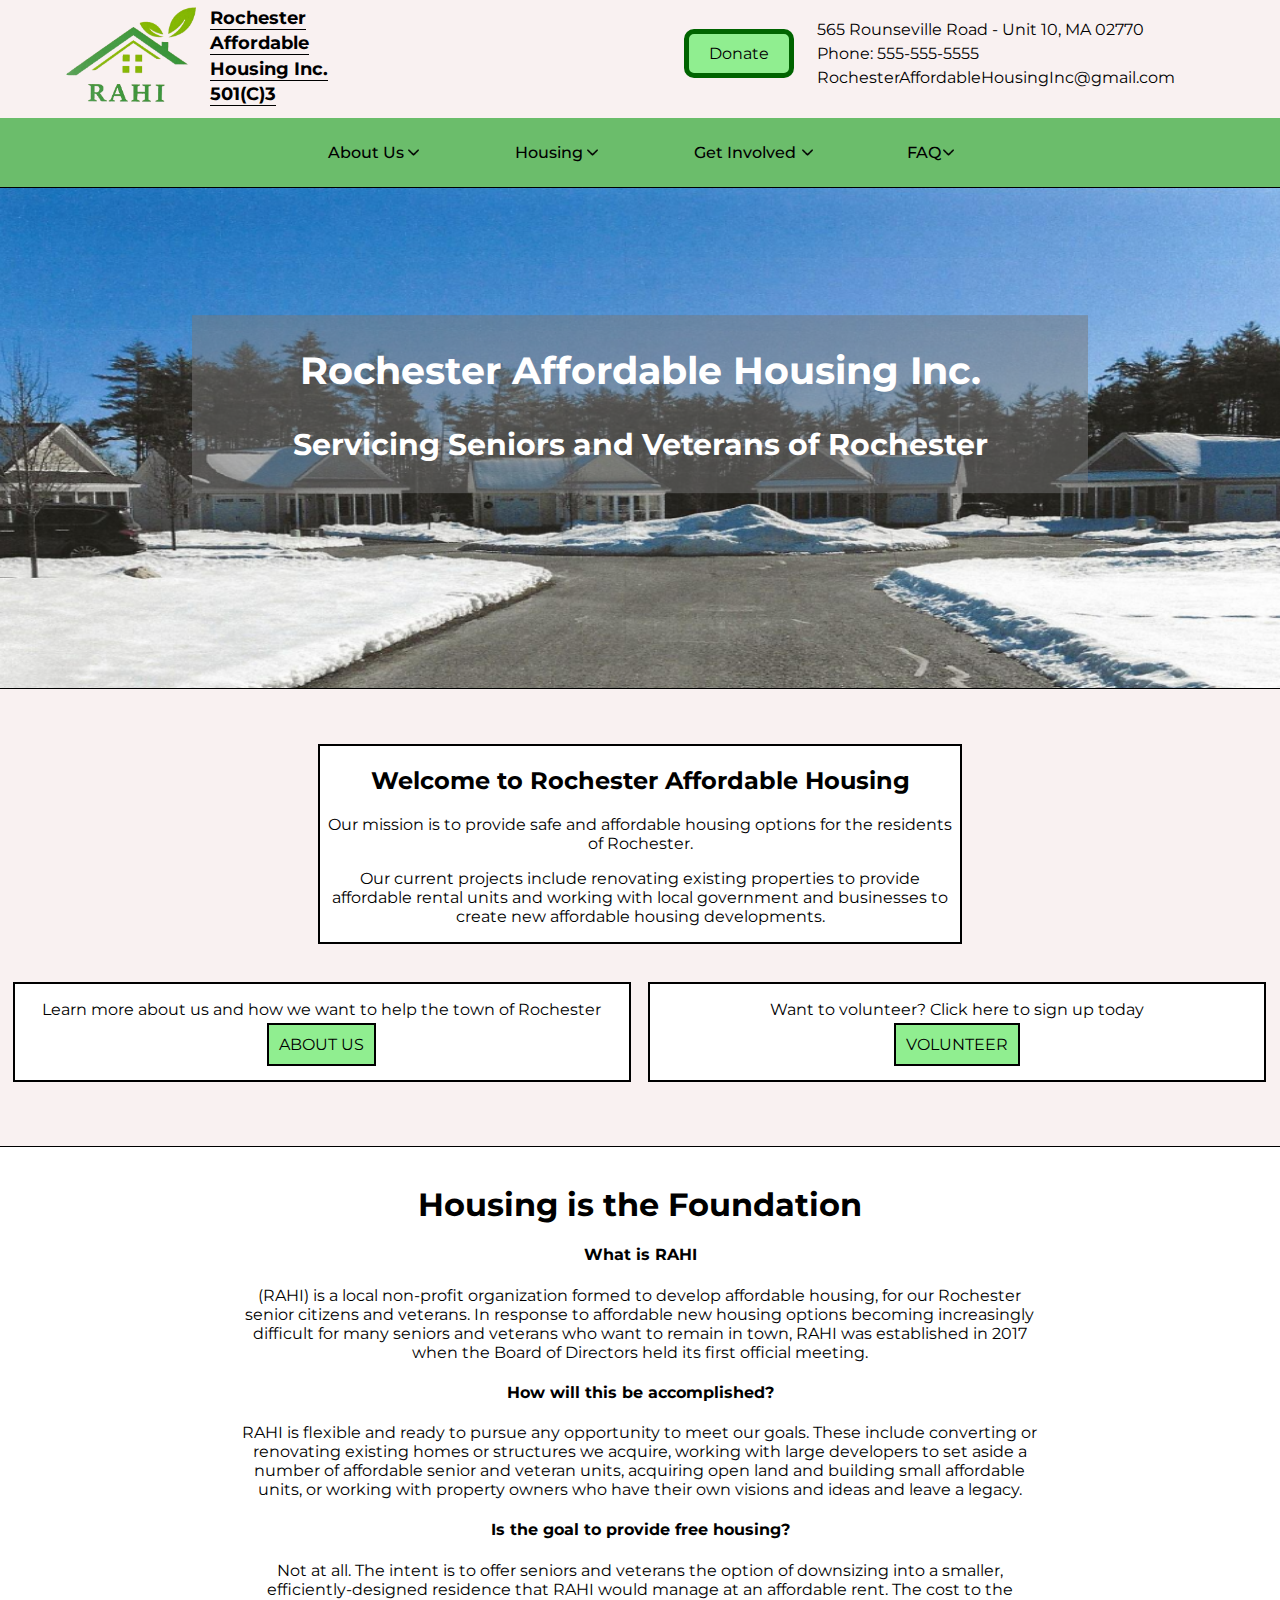
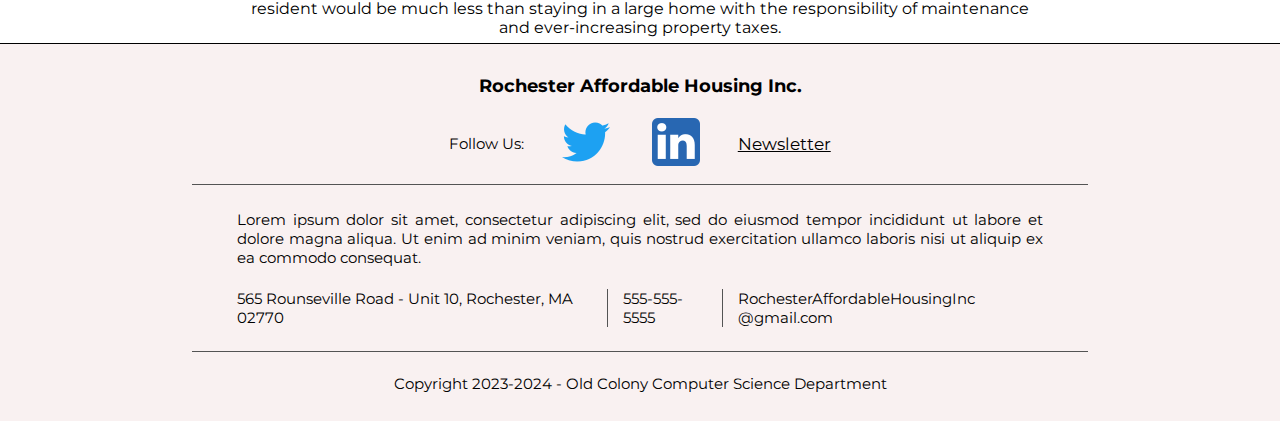
<file: index.html>
<!DOCTYPE html>
<html>

<head>
  <meta charset="utf-8">
  <meta name="viewport" content="width=device-width">
  <title>Rochester Affordable Housing Authority</title>
  <link href="style.css" rel="stylesheet" type="text/css" />
  <link rel="icon" href="images\housingIcon.ico">
  <link href="https://fonts.googleapis.com/css2?family=Hedvig+Letters+Sans&family=Montserrat&display=swap"
    rel="stylesheet">
  <link href="https://fonts.googleapis.com/css2?family=Montserrat:wght@500&family=Space+Mono&display=swap"
    rel="stylesheet">

  <!-- Lorem ipsum dolor sit amet, consectetur adipiscing elit, sed do eiusmod tempor incididunt ut labore et dolore magna aliqua. Ut enim ad minim veniam, quis nostrud exercitation ullamco laboris nisi ut aliquip ex ea commodo consequat. Duis aute irure dolor in reprehenderit in voluptate velit esse cillum dolore eu fugiat nulla pariatur. Excepteur sint occaecat cupidatat non proident, sunt in culpa qui officia deserunt mollit anim id est laborum. -->
</head>

<body>

  <header>
    <div class="headerInfo">


      <div id="logoAndTitle">
        <a href="index.html">
          <img src="images/housingLogoFixed.png" alt="Rochester Housing Authority Logo" id="headerLogo">
        </a>

        <div id="titleDiv">
          <p><strong>Rochester</strong></p>
          <p><strong>Affordable</strong></p>
          <p><strong>Housing Inc.</strong></p>
          <p><strong>501(C)3</strong></p>
        </div>
      </div>

      <div class="donateBox">
        <a href="donate.html" class="donateButton">Donate</a>

        <div class="contactInfo">
          <p>565 Rounseville Road - Unit 10, MA 02770</p>
          <p>Phone: 555-555-5555</p>
          <p>RochesterAffordableHousingInc@gmail.com</p>
        </div>
      </div>
    </div>

    <nav>
      <div class="dropdown">
        <button onclick="myFunction()" class="dropbtn">About Us<img src="images/dropDownArrow.png" alt="Drop Down Arrow"
            class="dropDownArrow"></button>
        <div id="myDropdown" class="dropdown-content">
          <a href="aboutUs.html">Board of Directors</a>
          <a href="aboutUs.html#formed">Our Mission</a>
          <a href="aboutUs.html#reachUs">Contact Us</a>
  </div>
      </div>

      <div class="dropdown">
        <button onclick="myFunction1()" class="dropbtn">Housing<img src="images/dropDownArrow.png" alt="Drop Down Arrow"
            class="dropDownArrow"></button>
        <div id="myDropdown1" class="dropdown-content">
          <a href="floorplans.html">Floorplans</a>
          <a href="#"></a>
          <a href="#"></a>
        </div>
      </div>

      <div class="dropdown">
        <button onclick="myFunction2()" class="dropbtn">Get Involved<img src="images/dropDownArrow.png"
            alt="Drop Down Arrow" class="dropDownArrow"></button>
        <div id="myDropdown2" class="dropdown-content">
          <a href="#">Volunteer</a>
          <a href="#">Donate</a>
          <a href="#">Dontate Property</a>
        </div>
      </div>

      <div class="dropdown">
        <button onclick="myFunction3()" class="dropbtn">FAQ<img src="images/dropDownArrow.png"
            alt="Drop Down Arrow" class="dropDownArrow"></button>
        <div id="myDropdown3" class="dropdown-content">
          <a href="#">Link 1</a>
          <a href="#">Link 2</a>
          <a href="#">Link 3</a>
        </div>
      </div>
    </nav>

  </header>


  <main>
    <div id = "lpl">
      <img src="images/woods2.png" alt="Background Picture" id="backgroundImage">

      <div class="centeredOnImage">
        <h2>Rochester Affordable Housing Inc.</h2>
        <h3 id="onImageSubtitle">Servicing Seniors and Veterans of Rochester</h3>
      </div>
    </div>

    <div class="grayBackground">

      <div class="mainContent">
        <h2>Welcome to Rochester Affordable Housing</h2>
        <p class="halfWidth">
          Our mission is to provide safe and affordable housing options for the residents of
          Rochester.
        </p>
        <p>
          Our current projects include renovating existing properties to provide affordable rental
          units and working with local government and businesses to create new affordable housing
          developments.
        </p>
      </div>

      <div class="box1">

        <p class="buttonTitle">Learn more about us and how we want to help the town of Rochester</p>

        <a href="#" class="mainButton">
          <i class="fa-solid fa-address-card"></i>
          ABOUT US
        </a>

      </div>

      <div class="box1">

        <p class="buttonTitle">Want to volunteer? Click here to sign up today</p>

        <a href="#" class="mainButton">
          <i class="fa-solid fa-handshake-angle"></i>
          VOLUNTEER
        </a>

      </div>

    </div>

    <h1 class="title">Housing is the Foundation</h1>


    <div class="pContainer">
      <h4 class="paragraphHeader">What is RAHI</h4>
      <p class="paragraph">
        (RAHI) is a local non-profit organization formed to develop affordable housing, for our Rochester senior
        citizens and veterans. In response to affordable new housing options becoming increasingly difficult for many
        seniors and veterans who want to remain in town, RAHI was established in 2017 when the Board of Directors held
        its first official meeting.
      </p>
      <h4 class="paragraphHeader">How will this be accomplished?</h4>
      <p class="paragraph">RAHI is flexible and ready to pursue any
        opportunity to meet our goals. These include converting or renovating existing homes or structures we acquire,
        working with large developers to set aside a number of affordable senior and veteran units, acquiring open land
        and building small affordable units, or working with property owners who have their own visions and ideas and
        leave a legacy.</p>
      <h4 class="paragraphHeader">Is the goal to provide free housing?</h4>
      <p class="paragraph">
        Not at all. The intent is to offer seniors and veterans the option of downsizing into a smaller,
        efficiently-designed residence that RAHI would manage at an affordable rent. The cost to the resident would be
        much less than staying in a large home with the responsibility of maintenance and ever-increasing property
        taxes.


      </p>
    </div>
  </main>


  <footer>
    <div id="footerContent">
      <h3 class="centered">Rochester Affordable Housing Inc.</h3>
      <div id="followUsDiv">

        <p>Follow Us:</p>
        <a href="https://www.twitter.com" class="socialLogoLink"><img src="images/twitterLogo.png"
            alt="Twitter Icon"></a>
        <!-- <a href = "https://www.youtube.com" class = "socialLogoLink"><img src = "images/youtubeLogo.png" alt = "YouTube Icon"></a> -->
        <!-- <a href = "https://www.instagram.com" class = "socialLogoLink"><img src = "images/instagramLogo.png" alt = "Instagram Icon"></a> -->

        <a href="https://www.linkedin.com" class="socialLogoLink"><img src="images/linkedInLogo.png"
            alt="LinkedIn Icon"></a>
        <a href="#" class="textLink">
          <p id="newsletterText">Newsletter</p>
        </a>

      </div>
      <div id="missionStatement">
        <p>Lorem ipsum dolor sit amet, consectetur adipiscing elit, sed do eiusmod tempor incididunt ut labore et dolore
          magna aliqua. Ut enim ad minim veniam, quis nostrud exercitation ullamco laboris nisi ut aliquip ex ea commodo
          consequat.</p>
      </div>

      <div id="footerContactInfo">
        <p class="footerContactInfoContent">565 Rounseville Road - Unit 10, Rochester, MA 02770</p>
        <p class="footerContactInfoContent">555-555-5555</p>
        <p id="footerContactInfoEmail">Rochester&#8203AffordableHousing&#8203Inc&#8203@gmail.com</p>
      </div>

      <div>
        <p class="centered">Copyright 2023-2024 - Old Colony Computer Science Department</p>
      </div>

    </div>
  </footer>

  <script src="script.js"></script>
</body>

</html>
</file>
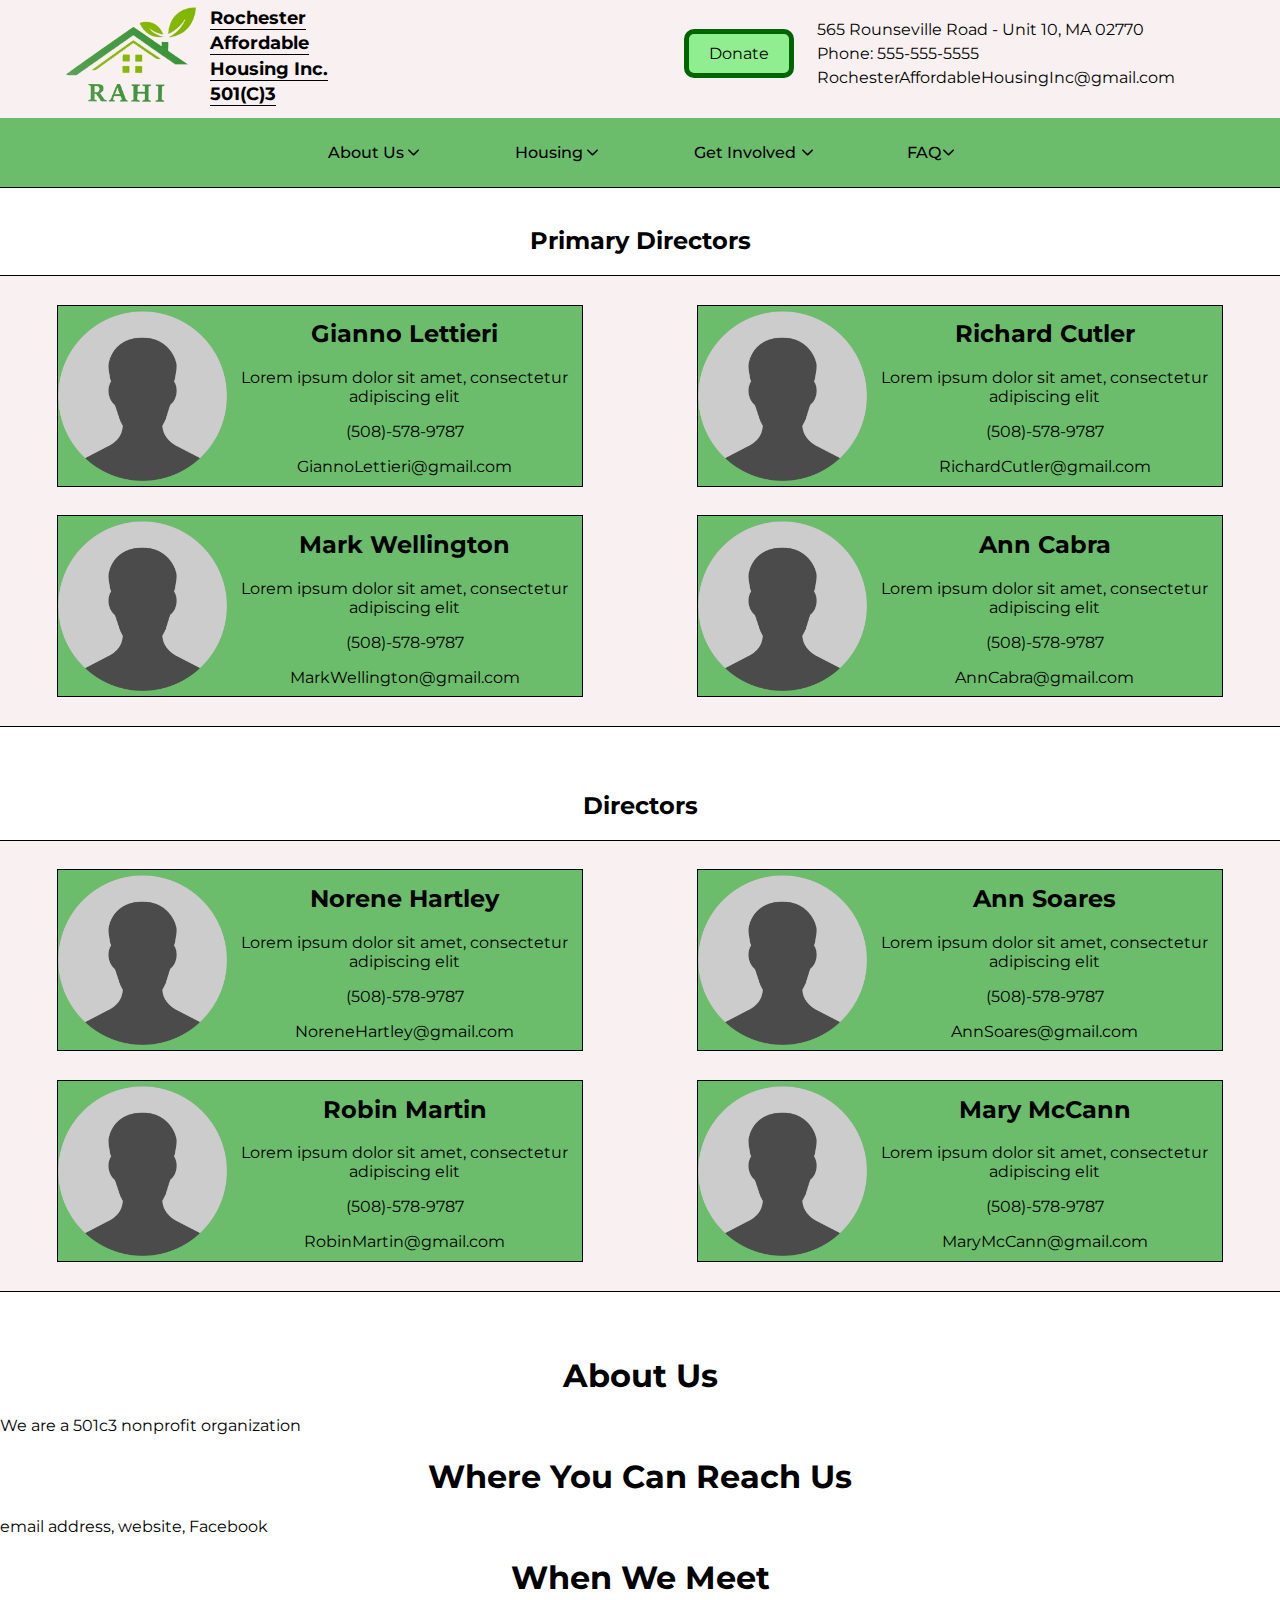
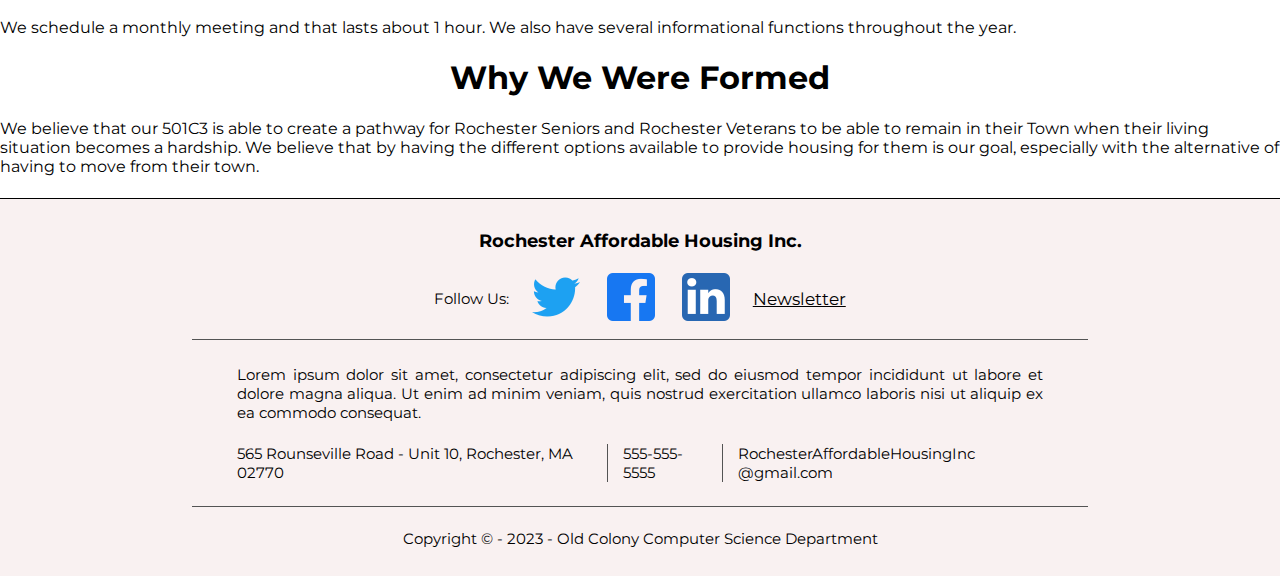
<file: aboutUs.html>
<!DOCTYPE html>
<html>

<head>
  <meta charset="utf-8">
  <meta name="viewport" content="width=device-width">
  <title>Rochester Affordable Housing Authority</title>
  <link href="style.css" rel="stylesheet" type="text/css" />
  <link rel="icon" href="images\housingIcon.ico">
  <link href="https://fonts.googleapis.com/css2?family=Hedvig+Letters+Sans&family=Montserrat&display=swap"
    rel="stylesheet">
  <link href="https://fonts.googleapis.com/css2?family=Montserrat:wght@500&family=Space+Mono&display=swap"
    rel="stylesheet">

  <!-- Lorem ipsum dolor sit amet, consectetur adipiscing elit, sed do eiusmod tempor incididunt ut labore et dolore magna aliqua. Ut enim ad minim veniam, quis nostrud exercitation ullamco laboris nisi ut aliquip ex ea commodo consequat. Duis aute irure dolor in reprehenderit in voluptate velit esse cillum dolore eu fugiat nulla pariatur. Excepteur sint occaecat cupidatat non proident, sunt in culpa qui officia deserunt mollit anim id est laborum. -->
</head>

<body>

  <header>
    <div class="headerInfo">


      <div id="logoAndTitle">
        <a href="index.html">
          <img src="images/housingLogoFixed.png" alt="Rochester Housing Authority Logo" id="headerLogo">
        </a>

        <div id="titleDiv">
          <p><strong>Rochester</strong></p>
          <p><strong>Affordable</strong></p>
          <p><strong>Housing Inc.</strong></p>
          <p><strong>501(C)3</strong></p>
        </div>
      </div>

      <div class="donateBox">
        <a href="donate.html" class="donateButton">Donate</a>

        <div class="contactInfo">
          <p>565 Rounseville Road - Unit 10, MA 02770</p>
          <p>Phone: 555-555-5555</p>
          <p>RochesterAffordableHousingInc@gmail.com</p>
        </div>
      </div>
    </div>

    <nav>
      <div class="dropdown">
        <button onclick="myFunction()" class="dropbtn">About Us<img src="images/dropDownArrow.png" alt="Drop Down Arrow"
            class="dropDownArrow"></button>
        <div id="myDropdown" class="dropdown-content">
          <a href="aboutUs.html">Board of Directors</a>
          <a href="aboutUs.html#formed">Our Mission</a>
          <a href="aboutUs.html#reachUs">Contact Us</a>
  </div>
      </div>

      <div class="dropdown">
        <button onclick="myFunction1()" class="dropbtn">Housing<img src="images/dropDownArrow.png" alt="Drop Down Arrow"
            class="dropDownArrow"></button>
        <div id="myDropdown1" class="dropdown-content">
          <a href="floorplans.html">Floorplans</a>
          <a href="#"></a>
          <a href="#"></a>
        </div>
      </div>

      <div class="dropdown">
        <button onclick="myFunction2()" class="dropbtn">Get Involved<img src="images/dropDownArrow.png"
            alt="Drop Down Arrow" class="dropDownArrow"></button>
        <div id="myDropdown2" class="dropdown-content">
          <a href="#">Volunteer</a>
          <a href="#">Donate</a>
          <a href="#">Dontate Property</a>
        </div>
      </div>

      <div class="dropdown">
        <button onclick="myFunction3()" class="dropbtn">FAQ<img src="images/dropDownArrow.png"
            alt="Drop Down Arrow" class="dropDownArrow"></button>
        <div id="myDropdown3" class="dropdown-content">
          <a href="#">Link 1</a>
          <a href="#">Link 2</a>
          <a href="#">Link 3</a>
        </div>
      </div>
    </nav>

  </header>


  <main>
  
    <div id = "whoWeAreContainer">
      <h2 class="title">Primary Directors</h2>
      <div class="staff_container">
        <div class="staff_card">
          <img src="placeHolders/placeholderFace.png" alt="Small Image Panel" class="staff_img">
          <div class="staff_text">
            <h2>Gianno Lettieri</h2>
            <p>Lorem ipsum dolor sit amet, consectetur adipiscing elit</p>

            <p>(508)-578-9787</p>

            <p>GiannoLettieri@gmail.com</p>
          </div>
        </div>

        <div class="staff_card">
          <img src="placeHolders/placeholderFace.png" alt="Small Image Panel" class="staff_img">
          <div class="staff_text">
            <h2>Mark Wellington</h2>
            <p>Lorem ipsum dolor sit amet, consectetur adipiscing elit</p>
            <p>(508)-578-9787</p>

            <p>MarkWellington@gmail.com</p>
          </div>
        </div>

        <div class="staff_card">
          <img src="placeHolders/placeholderFace.png" alt="Small Image Panel" class="staff_img">
          <div class="staff_text">
            <h2>Richard Cutler</h2>
            <p>Lorem ipsum dolor sit amet, consectetur adipiscing elit</p>
            <p>(508)-578-9787</p>

            <p>RichardCutler@gmail.com</p>
          </div>
        </div>

        <div class="staff_card">
          <img src="placeHolders/placeholderFace.png" alt="Small Image Panel" class="staff_img">
          <div class="staff_text">
            <h2>Ann Cabra</h2>
            <p>Lorem ipsum dolor sit amet, consectetur adipiscing elit</p>
            <p>(508)-578-9787</p>

            <p>AnnCabra@gmail.com</p>
          </div>
        </div>
      </div>
    

      <h2 class="title">Directors</h2>
      <div class="staff_container">
        <div class="staff_card">
          <img src="placeHolders/placeholderFace.png" alt="Small Image Panel" class="staff_img">
          <div class="staff_text">
            <h2>Norene Hartley</h2>
            <p>Lorem ipsum dolor sit amet, consectetur adipiscing elit</p>
            <p>(508)-578-9787</p>

            <p>NoreneHartley@gmail.com</p>
          </div>
        </div>

        <div class="staff_card">
          <img src="placeHolders/placeholderFace.png" alt="Small Image Panel" class="staff_img">
          <div class="staff_text">
            <h2>Robin Martin</h2>
            <p>Lorem ipsum dolor sit amet, consectetur adipiscing elit</p>
            <p>(508)-578-9787</p>

            <p>RobinMartin@gmail.com</p>
          </div>
        </div>

        <div class="staff_card">
          <img src="placeHolders/placeholderFace.png" alt="Small Image Panel" class="staff_img">
          <div class="staff_text">
            <h2>Ann Soares</h2>
            <p>Lorem ipsum dolor sit amet, consectetur adipiscing elit</p>
            <p>(508)-578-9787</p>

            <p>AnnSoares@gmail.com</p>
          </div>
        </div>

        <div class="staff_card">
          <img src="placeHolders/placeholderFace.png" alt="Small Image Panel" class="staff_img">
          <div class="staff_text">
            <h2>Mary McCann</h2>
            <p>Lorem ipsum dolor sit amet, consectetur adipiscing elit</p>
            <p>(508)-578-9787</p>

            <p>MaryMcCann@gmail.com</p>
          </div>
        </div>
      </div>

    </div>

    <h1 class = "aboutUsHeader" id = "whatWeCreated">About Us</h1>
    <div>
      <p>We are a 501c3 nonprofit organization </p>
    </div>
    
    <h1 class = "aboutUsHeader" id = "reachUs">Where You Can Reach Us</h1>
    <div>
      <p>email address, website, Facebook 
</p>
    </div>
    
    <h1 class = "aboutUsHeader" id = "whenWeMeet">When We Meet</h1>
    <div> 
      <p>We schedule a monthly meeting and that lasts about 1 hour. We also have several informational  functions throughout the year. </p>
    </div>
    <h1 class = "aboutUsHeader" id = "formed">Why We Were Formed</h1>
    <div>
      <p>We believe that our 501C3 is able to create a pathway for Rochester Seniors and Rochester Veterans to be able to remain in their Town when their living situation becomes a hardship. We believe that by having the different options available to provide housing for them is our goal, especially with the alternative of having to move from their town. 
</p>
    </div>
  </main>
  



  <footer>
    <div id="footerContent">
      <h3 class="centered">Rochester Affordable Housing Inc.</h3>
      <div id="followUsDiv">

        <p>Follow Us:</p>
        <a href="https://www.twitter.com" class="socialLogoLink"><img src="images/twitterLogo.png"
            alt="Twitter Icon"></a>
        <!-- <a href = "https://www.youtube.com" class = "socialLogoLink"><img src = "images/youtubeLogo.png" alt = "YouTube Icon"></a> -->
        <!-- <a href = "https://www.instagram.com" class = "socialLogoLink"><img src = "images/instagramLogo.png" alt = "Instagram Icon"></a> -->
        <a href="https://www.facebook.com" class="socialLogoLink"><img src="images/facebookLogo.png"
            alt="Facebook Icon"></a>
        <a href="https://www.linkedin.com" class="socialLogoLink"><img src="images/linkedInLogo.png"
            alt="LinkedIn Icon"></a>
        <a href="#" class="textLink">
          <p id="newsletterText">Newsletter</p>
        </a>

      </div>
      <div id="missionStatement">
        <p>Lorem ipsum dolor sit amet, consectetur adipiscing elit, sed do eiusmod tempor incididunt ut labore et dolore
          magna aliqua. Ut enim ad minim veniam, quis nostrud exercitation ullamco laboris nisi ut aliquip ex ea commodo
          consequat.</p>
      </div>

      <div id="footerContactInfo">
        <p class="footerContactInfoContent">565 Rounseville Road - Unit 10, Rochester, MA 02770</p>
        <p class="footerContactInfoContent">555-555-5555</p>
        <p id="footerContactInfoEmail">Rochester&#8203AffordableHousing&#8203Inc&#8203@gmail.com</p>
      </div>

      <div>
        <p class="centered">Copyright © - 2023 - Old Colony Computer Science Department</p>
      </div>

    </div>
  </footer>

  <script src="script.js"></script>
</body>

</html>
</file>
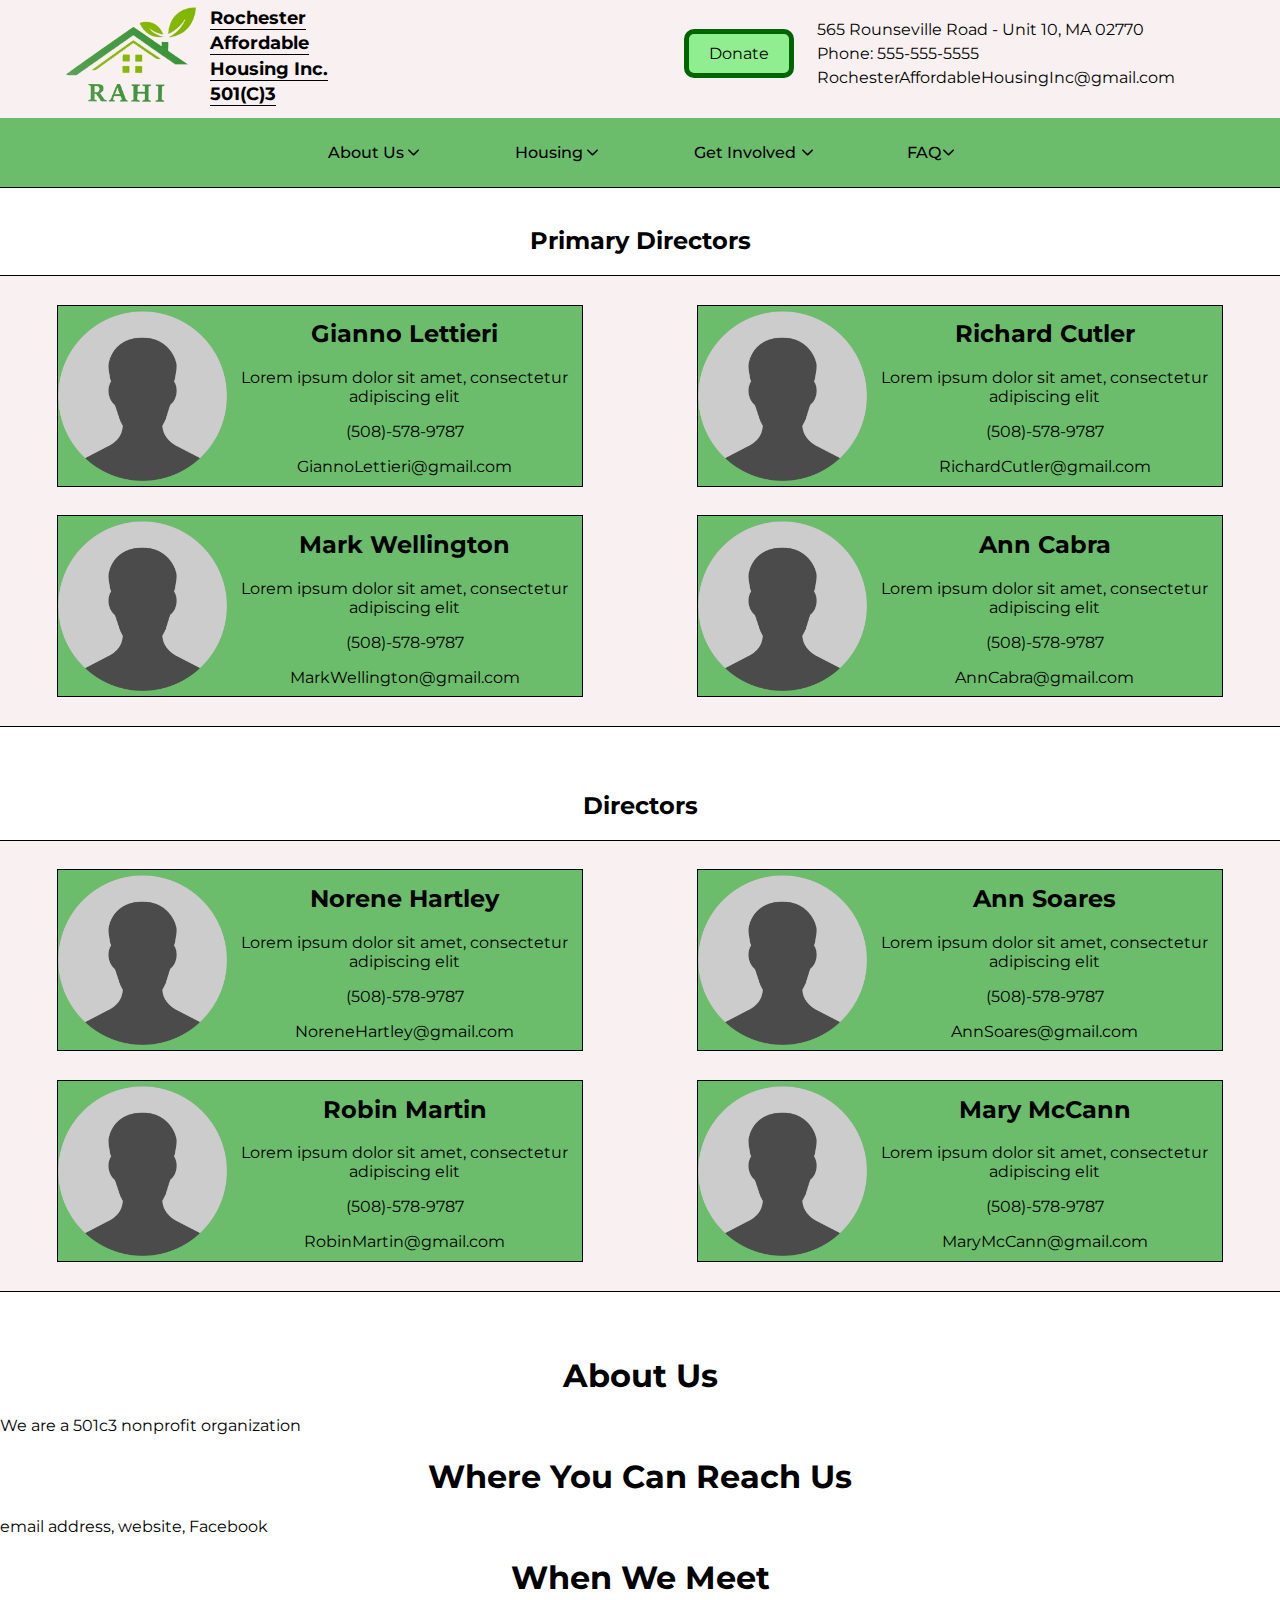
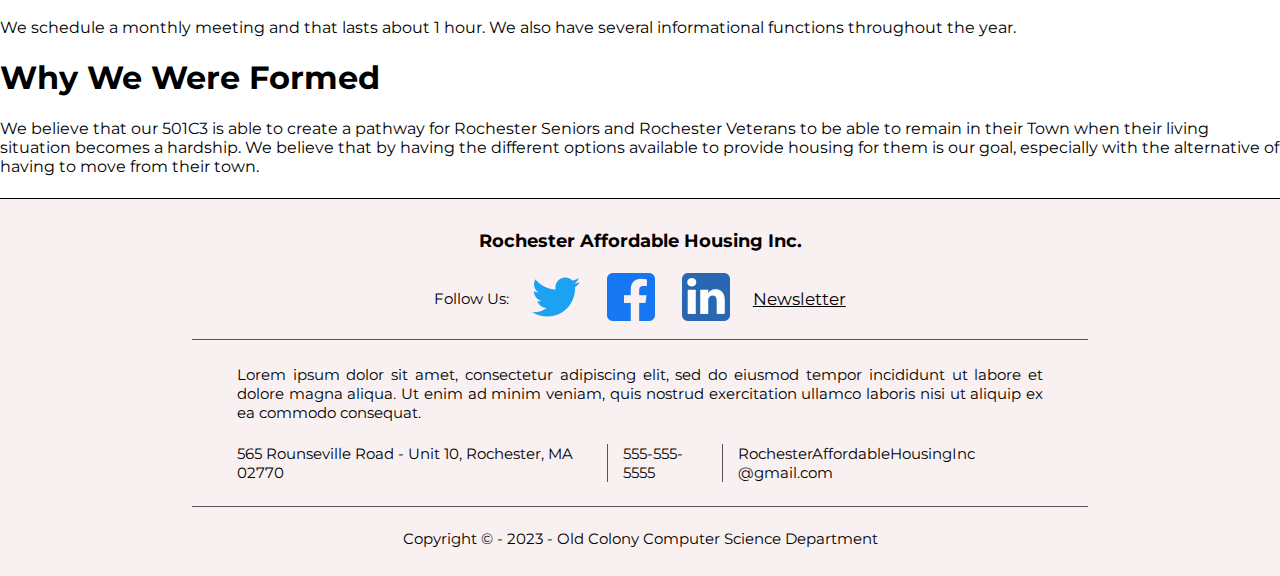
<file: contactUs.html>
<!DOCTYPE html>
<html>

<head>
  <meta charset="utf-8">
  <meta name="viewport" content="width=device-width">
  <title>Rochester Affordable Housing Authority</title>
  <link href="style.css" rel="stylesheet" type="text/css" />
  <link rel="icon" href="images\housingIcon.ico">
  <link href="https://fonts.googleapis.com/css2?family=Hedvig+Letters+Sans&family=Montserrat&display=swap"
    rel="stylesheet">
  <link href="https://fonts.googleapis.com/css2?family=Montserrat:wght@500&family=Space+Mono&display=swap"
    rel="stylesheet">

  <!-- Lorem ipsum dolor sit amet, consectetur adipiscing elit, sed do eiusmod tempor incididunt ut labore et dolore magna aliqua. Ut enim ad minim veniam, quis nostrud exercitation ullamco laboris nisi ut aliquip ex ea commodo consequat. Duis aute irure dolor in reprehenderit in voluptate velit esse cillum dolore eu fugiat nulla pariatur. Excepteur sint occaecat cupidatat non proident, sunt in culpa qui officia deserunt mollit anim id est laborum. -->
</head>

<body>

  <header>
    <div class="headerInfo">


      <div id="logoAndTitle">
        <a href="index.html">
          <img src="images/housingLogoFixed.png" alt="Rochester Housing Authority Logo" id="headerLogo">
        </a>

        <div id="titleDiv">
          <p><strong>Rochester</strong></p>
          <p><strong>Affordable</strong></p>
          <p><strong>Housing Inc.</strong></p>
          <p><strong>501(C)3</strong></p>
        </div>
      </div>

      <div class="donateBox">
        <a href="donate.html" class="donateButton">Donate</a>

        <div class="contactInfo">
          <p>565 Rounseville Road - Unit 10, MA 02770</p>
          <p>Phone: 555-555-5555</p>
          <p>RochesterAffordableHousingInc@gmail.com</p>
        </div>
      </div>
    </div>

    <nav>
      <div class="dropdown">
        <button onclick="myFunction()" class="dropbtn">About Us<img src="images/dropDownArrow.png" alt="Drop Down Arrow"
            class="dropDownArrow"></button>
        <div id="myDropdown" class="dropdown-content">
          <a href="aboutUs.html">Board of Directors</a>
          <a href="ourMission.html">Our Mission</a>
          <a href="contactUs.html">Contact Us</a>
  </div>
      </div>

      <div class="dropdown">
        <button onclick="myFunction1()" class="dropbtn">Housing<img src="images/dropDownArrow.png" alt="Drop Down Arrow"
            class="dropDownArrow"></button>
        <div id="myDropdown1" class="dropdown-content">
          <a href="floorplans.html">Floorplans</a>
          <a href="#"></a>
          <a href="#"></a>
        </div>
      </div>

      <div class="dropdown">
        <button onclick="myFunction2()" class="dropbtn">Get Involved<img src="images/dropDownArrow.png"
            alt="Drop Down Arrow" class="dropDownArrow"></button>
        <div id="myDropdown2" class="dropdown-content">
          <a href="#">Volunteer</a>
          <a href="#">Donate</a>
          <a href="#">Dontate Property</a>
        </div>
      </div>

      <div class="dropdown">
        <button onclick="myFunction3()" class="dropbtn">FAQ<img src="images/dropDownArrow.png"
            alt="Drop Down Arrow" class="dropDownArrow"></button>
        <div id="myDropdown3" class="dropdown-content">
          <a href="#">Link 1</a>
          <a href="#">Link 2</a>
          <a href="#">Link 3</a>
        </div>
      </div>
    </nav>

  </header>


  <main>

    <div id = "whoWeAreContainer">
      <h2 class="title">Primary Directors</h2>
      <div class="staff_container">
        <div class="staff_card">
          <img src="placeHolders/placeholderFace.png" alt="Small Image Panel" class="staff_img">
          <div class="staff_text">
            <h2>Gianno Lettieri</h2>
            <p>Lorem ipsum dolor sit amet, consectetur adipiscing elit</p>

            <p>(508)-578-9787</p>

            <p>GiannoLettieri@gmail.com</p>
          </div>
        </div>

        <div class="staff_card">
          <img src="placeHolders/placeholderFace.png" alt="Small Image Panel" class="staff_img">
          <div class="staff_text">
            <h2>Mark Wellington</h2>
            <p>Lorem ipsum dolor sit amet, consectetur adipiscing elit</p>
            <p>(508)-578-9787</p>

            <p>MarkWellington@gmail.com</p>
          </div>
        </div>

        <div class="staff_card">
          <img src="placeHolders/placeholderFace.png" alt="Small Image Panel" class="staff_img">
          <div class="staff_text">
            <h2>Richard Cutler</h2>
            <p>Lorem ipsum dolor sit amet, consectetur adipiscing elit</p>
            <p>(508)-578-9787</p>

            <p>RichardCutler@gmail.com</p>
          </div>
        </div>

        <div class="staff_card">
          <img src="placeHolders/placeholderFace.png" alt="Small Image Panel" class="staff_img">
          <div class="staff_text">
            <h2>Ann Cabra</h2>
            <p>Lorem ipsum dolor sit amet, consectetur adipiscing elit</p>
            <p>(508)-578-9787</p>

            <p>AnnCabra@gmail.com</p>
          </div>
        </div>
      </div>


      <h2 class="title">Directors</h2>
      <div class="staff_container">
        <div class="staff_card">
          <img src="placeHolders/placeholderFace.png" alt="Small Image Panel" class="staff_img">
          <div class="staff_text">
            <h2>Norene Hartley</h2>
            <p>Lorem ipsum dolor sit amet, consectetur adipiscing elit</p>
            <p>(508)-578-9787</p>

            <p>NoreneHartley@gmail.com</p>
          </div>
        </div>

        <div class="staff_card">
          <img src="placeHolders/placeholderFace.png" alt="Small Image Panel" class="staff_img">
          <div class="staff_text">
            <h2>Robin Martin</h2>
            <p>Lorem ipsum dolor sit amet, consectetur adipiscing elit</p>
            <p>(508)-578-9787</p>

            <p>RobinMartin@gmail.com</p>
          </div>
        </div>

        <div class="staff_card">
          <img src="placeHolders/placeholderFace.png" alt="Small Image Panel" class="staff_img">
          <div class="staff_text">
            <h2>Ann Soares</h2>
            <p>Lorem ipsum dolor sit amet, consectetur adipiscing elit</p>
            <p>(508)-578-9787</p>

            <p>AnnSoares@gmail.com</p>
          </div>
        </div>

        <div class="staff_card">
          <img src="placeHolders/placeholderFace.png" alt="Small Image Panel" class="staff_img">
          <div class="staff_text">
            <h2>Mary McCann</h2>
            <p>Lorem ipsum dolor sit amet, consectetur adipiscing elit</p>
            <p>(508)-578-9787</p>

            <p>MaryMcCann@gmail.com</p>
          </div>
        </div>
      </div>

    </div>

    <h1 class = "aboutUsHeader" id = "whatWeCreated">About Us</h1>
    <div>
      <p>We are a 501c3 nonprofit organization </p>
    </div>

    <h1 class = "aboutUsHeader" id = "reachUs">Where You Can Reach Us</h1>
    <div>
      <p>email address, website, Facebook 
</p>
    </div>

    <h1 class = "aboutUsHeader" id = "whenWeMeet">When We Meet</h1>
    <div> 
      <p>We schedule a monthly meeting and that lasts about 1 hour. We also have several informational  functions throughout the year. </p>
    </div>
    <h1 id = "formed">Why We Were Formed</h1>
    <div>
      <p>We believe that our 501C3 is able to create a pathway for Rochester Seniors and Rochester Veterans to be able to remain in their Town when their living situation becomes a hardship. We believe that by having the different options available to provide housing for them is our goal, especially with the alternative of having to move from their town. 
</p>
    </div>
  </main>




  <footer>
    <div id="footerContent">
      <h3 class="centered">Rochester Affordable Housing Inc.</h3>
      <div id="followUsDiv">

        <p>Follow Us:</p>
        <a href="https://www.twitter.com" class="socialLogoLink"><img src="images/twitterLogo.png"
            alt="Twitter Icon"></a>
        <!-- <a href = "https://www.youtube.com" class = "socialLogoLink"><img src = "images/youtubeLogo.png" alt = "YouTube Icon"></a> -->
        <!-- <a href = "https://www.instagram.com" class = "socialLogoLink"><img src = "images/instagramLogo.png" alt = "Instagram Icon"></a> -->
        <a href="https://www.facebook.com" class="socialLogoLink"><img src="images/facebookLogo.png"
            alt="Facebook Icon"></a>
        <a href="https://www.linkedin.com" class="socialLogoLink"><img src="images/linkedInLogo.png"
            alt="LinkedIn Icon"></a>
        <a href="#" class="textLink">
          <p id="newsletterText">Newsletter</p>
        </a>

      </div>
      <div id="missionStatement">
        <p>Lorem ipsum dolor sit amet, consectetur adipiscing elit, sed do eiusmod tempor incididunt ut labore et dolore
          magna aliqua. Ut enim ad minim veniam, quis nostrud exercitation ullamco laboris nisi ut aliquip ex ea commodo
          consequat.</p>
      </div>

      <div id="footerContactInfo">
        <p class="footerContactInfoContent">565 Rounseville Road - Unit 10, Rochester, MA 02770</p>
        <p class="footerContactInfoContent">555-555-5555</p>
        <p id="footerContactInfoEmail">Rochester&#8203AffordableHousing&#8203Inc&#8203@gmail.com</p>
      </div>

      <div>
        <p class="centered">Copyright © - 2023 - Old Colony Computer Science Department</p>
      </div>

    </div>
  </footer>

  <script src="script.js"></script>
</body>

</html>
</file>
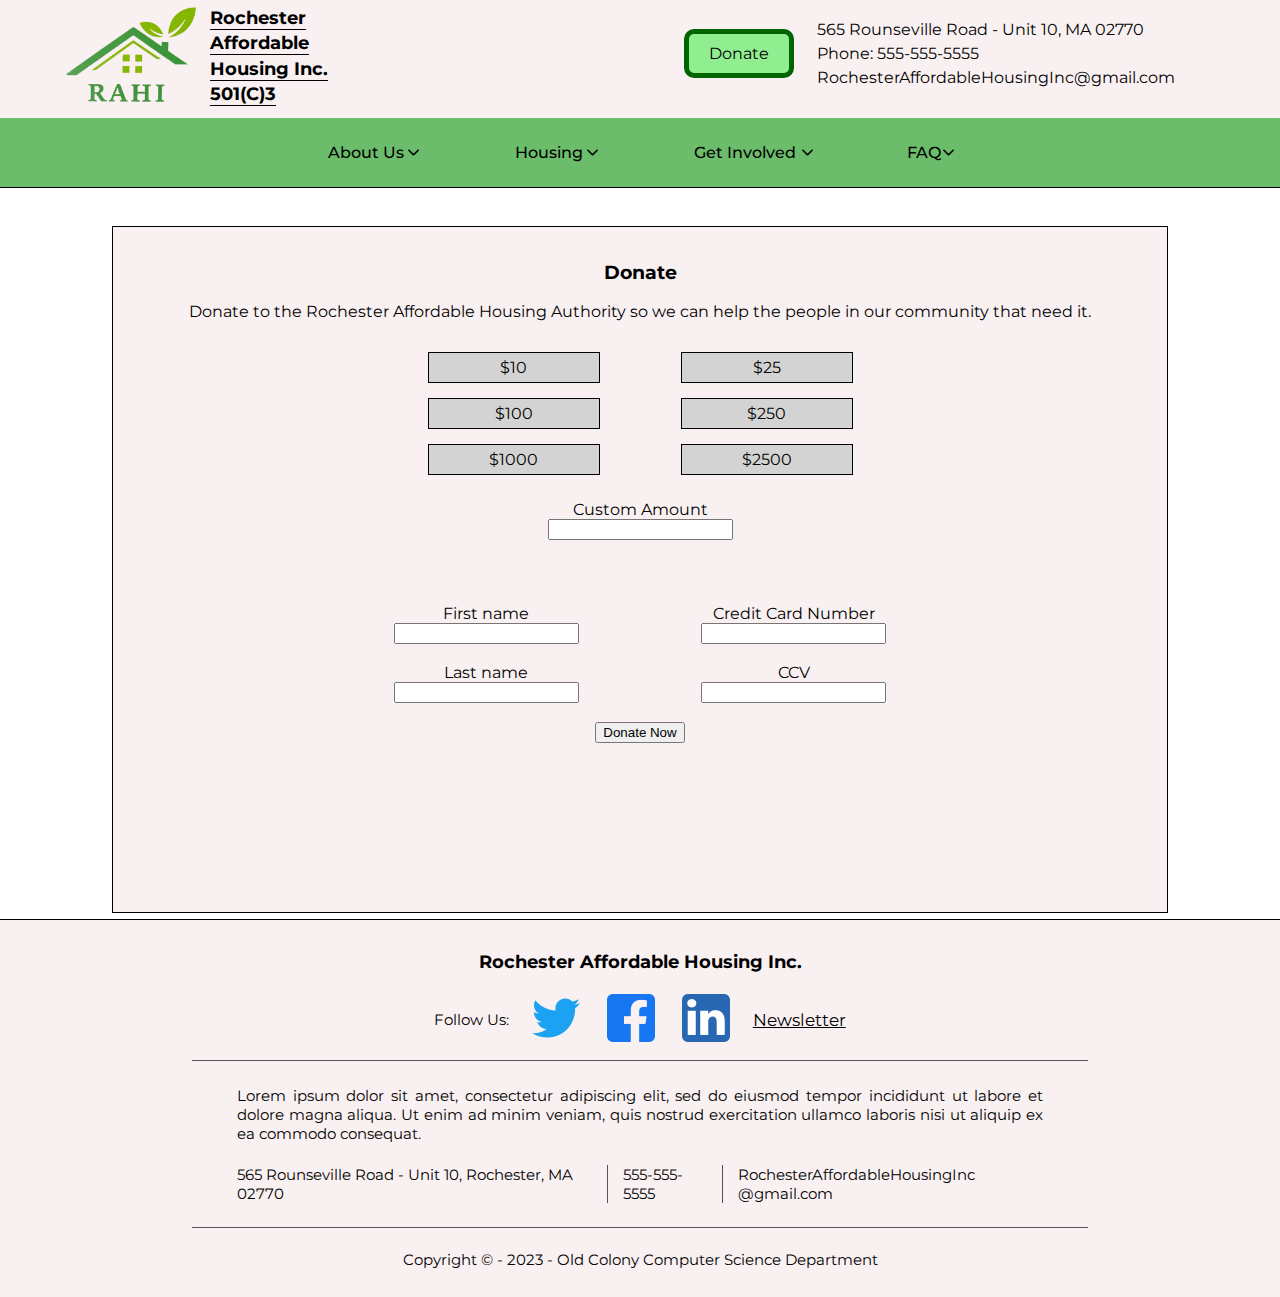
<file: donate.html>
<!DOCTYPE html>
<html>

<head>
  <meta charset="utf-8">
  <meta name="viewport" content="width=device-width">
  <title>Rochester Affordable Housing Authority</title>
  <link href="style.css" rel="stylesheet" type="text/css" />
  <link rel="icon" href="images\housingIcon.ico">
  <link href="https://fonts.googleapis.com/css2?family=Hedvig+Letters+Sans&family=Montserrat&display=swap"
    rel="stylesheet">
  <link href="https://fonts.googleapis.com/css2?family=Montserrat:wght@500&family=Space+Mono&display=swap"
    rel="stylesheet">

  <!-- Lorem ipsum dolor sit amet, consectetur adipiscing elit, sed do eiusmod tempor incididunt ut labore et dolore magna aliqua. Ut enim ad minim veniam, quis nostrud exercitation ullamco laboris nisi ut aliquip ex ea commodo consequat. Duis aute irure dolor in reprehenderit in voluptate velit esse cillum dolore eu fugiat nulla pariatur. Excepteur sint occaecat cupidatat non proident, sunt in culpa qui officia deserunt mollit anim id est laborum. -->
</head>

<body>

  <header>
    <div class="headerInfo">


      <div id="logoAndTitle">
        <a href="index.html">
          <img src="images/housingLogoFixed.png" alt="Rochester Housing Authority Logo" id="headerLogo">
        </a>

        <div id="titleDiv">
          <p><strong>Rochester</strong></p>
          <p><strong>Affordable</strong></p>
          <p><strong>Housing Inc.</strong></p>
          <p><strong>501(C)3</strong></p>
        </div>
      </div>

      <div class="donateBox">
        <a href="donate.html" class="donateButton">Donate</a>

        <div class="contactInfo">
          <p>565 Rounseville Road - Unit 10, MA 02770</p>
          <p>Phone: 555-555-5555</p>
          <p>RochesterAffordableHousingInc@gmail.com</p>
        </div>
      </div>
    </div>

    <nav>
      <div class="dropdown">
        <button onclick="myFunction()" class="dropbtn">About Us<img src="images/dropDownArrow.png" alt="Drop Down Arrow"
            class="dropDownArrow"></button>
        <div id="myDropdown" class="dropdown-content">
          <a href="aboutUs.html">Board of Directors</a>
          <a href="ourMission.html">Our Mission</a>
          <a href="contactUs.html">Contact Us</a>
  </div>
      </div>

      <div class="dropdown">
        <button onclick="myFunction1()" class="dropbtn">Housing<img src="images/dropDownArrow.png" alt="Drop Down Arrow"
            class="dropDownArrow"></button>
        <div id="myDropdown1" class="dropdown-content">
          <a href="floorplans.html">Floorplans</a>
          <a href="#"></a>
          <a href="#"></a>
        </div>
      </div>

      <div class="dropdown">
        <button onclick="myFunction2()" class="dropbtn">Get Involved<img src="images/dropDownArrow.png"
            alt="Drop Down Arrow" class="dropDownArrow"></button>
        <div id="myDropdown2" class="dropdown-content">
          <a href="#">Volunteer</a>
          <a href="#">Donate</a>
          <a href="#">Dontate Property</a>
        </div>
      </div>

      <div class="dropdown">
        <button onclick="myFunction3()" class="dropbtn">FAQ<img src="images/dropDownArrow.png"
            alt="Drop Down Arrow" class="dropDownArrow"></button>
        <div id="myDropdown3" class="dropdown-content">
          <a href="#">Link 1</a>
          <a href="#">Link 2</a>
          <a href="#">Link 3</a>
        </div>
      </div>
    </nav>

  </header>


  <main class = "donateMain">
    <div class = "fff">
    <h3>Donate</h3>
    <p>Donate to the Rochester Affordable Housing Authority so we can help the people in our community that need it.
    </p>


    <div class="donateAmounts">
      <div>
        <div onclick="changeColor(this)">
          <a href = "#" >$10</a>
        </div>
        <div onclick="changeColor(this)">
          <a href = "#" >$25</a>
        </div>
      </div>

      <div>
        <div onclick="changeColor(this)">
          <a href = "#" >$100</a>
        </div>
        <div onclick="changeColor(this)">
          <a  href = "#" >$250</a>
        </div>
      </div>

      <div>
        <div onclick="changeColor(this)">
          <a href = "#" >$1000</a>
        </div>
        <div onclick="changeColor(this)">
          <a href = "#" >$2500</a>
        </div>
      </div>

      <form action="donateInfo.html">
        <label for="fname">Custom Amount<br></label>
        <input type="text" id="fname" name="fname"><br><br>
      </form>
    </div>

    <h2></h2>

    <div class = "userInfo">
      <form action="/action_page.php" class = "infoForm">
        <label for="fname">First name<br></label>
        <input type="text" id="fname" name="fname"><br><br>
        <label for="lname">Last name<br></label>
        <input type="text" id="lname" name="lname"><br><br>
      </form>

      <form>
        <label for="lname">Credit Card Number<br></label>
        <input type="text" id="lname" name="lname"><br><br>
        <label for="lname">CCV<br></label>
        <input type="text" id="lname" name="lname"><br><br>
      </form>
    </div>

    <div class = "fortite">
      <button>Donate Now</button>
    </div>
      </div>
  </main>


  <footer>
    <div id="footerContent">
      <h3 class="centered">Rochester Affordable Housing Inc.</h3>
      <div id="followUsDiv">

        <p>Follow Us:</p>
        <a href="https://www.twitter.com" class="socialLogoLink"><img src="images/twitterLogo.png"
            alt="Twitter Icon"></a>
        <!-- <a href = "https://www.youtube.com" class = "socialLogoLink"><img src = "images/youtubeLogo.png" alt = "YouTube Icon"></a> -->
        <!-- <a href = "https://www.instagram.com" class = "socialLogoLink"><img src = "images/instagramLogo.png" alt = "Instagram Icon"></a> -->
        <a href="https://www.facebook.com" class="socialLogoLink"><img src="images/facebookLogo.png"
            alt="Facebook Icon"></a>
        <a href="https://www.linkedin.com" class="socialLogoLink"><img src="images/linkedInLogo.png"
            alt="LinkedIn Icon"></a>
        <a href="#" class="textLink">
          <p id="newsletterText">Newsletter</p>
        </a>

      </div>
      <div id="missionStatement">
        <p>Lorem ipsum dolor sit amet, consectetur adipiscing elit, sed do eiusmod tempor incididunt ut labore et dolore
          magna aliqua. Ut enim ad minim veniam, quis nostrud exercitation ullamco laboris nisi ut aliquip ex ea commodo
          consequat.</p>
      </div>

      <div id="footerContactInfo">
        <p class="footerContactInfoContent">565 Rounseville Road - Unit 10, Rochester, MA 02770</p>
        <p class="footerContactInfoContent">555-555-5555</p>
        <p id="footerContactInfoEmail">Rochester&#8203AffordableHousing&#8203Inc&#8203@gmail.com</p>
      </div>

      <div>
        <p class="centered">Copyright © - 2023 - Old Colony Computer Science Department</p>
      </div>

    </div>
  </footer>
  <p id = "f"></p>
  <script src="script.js"></script>
</body>

</html>
</file>
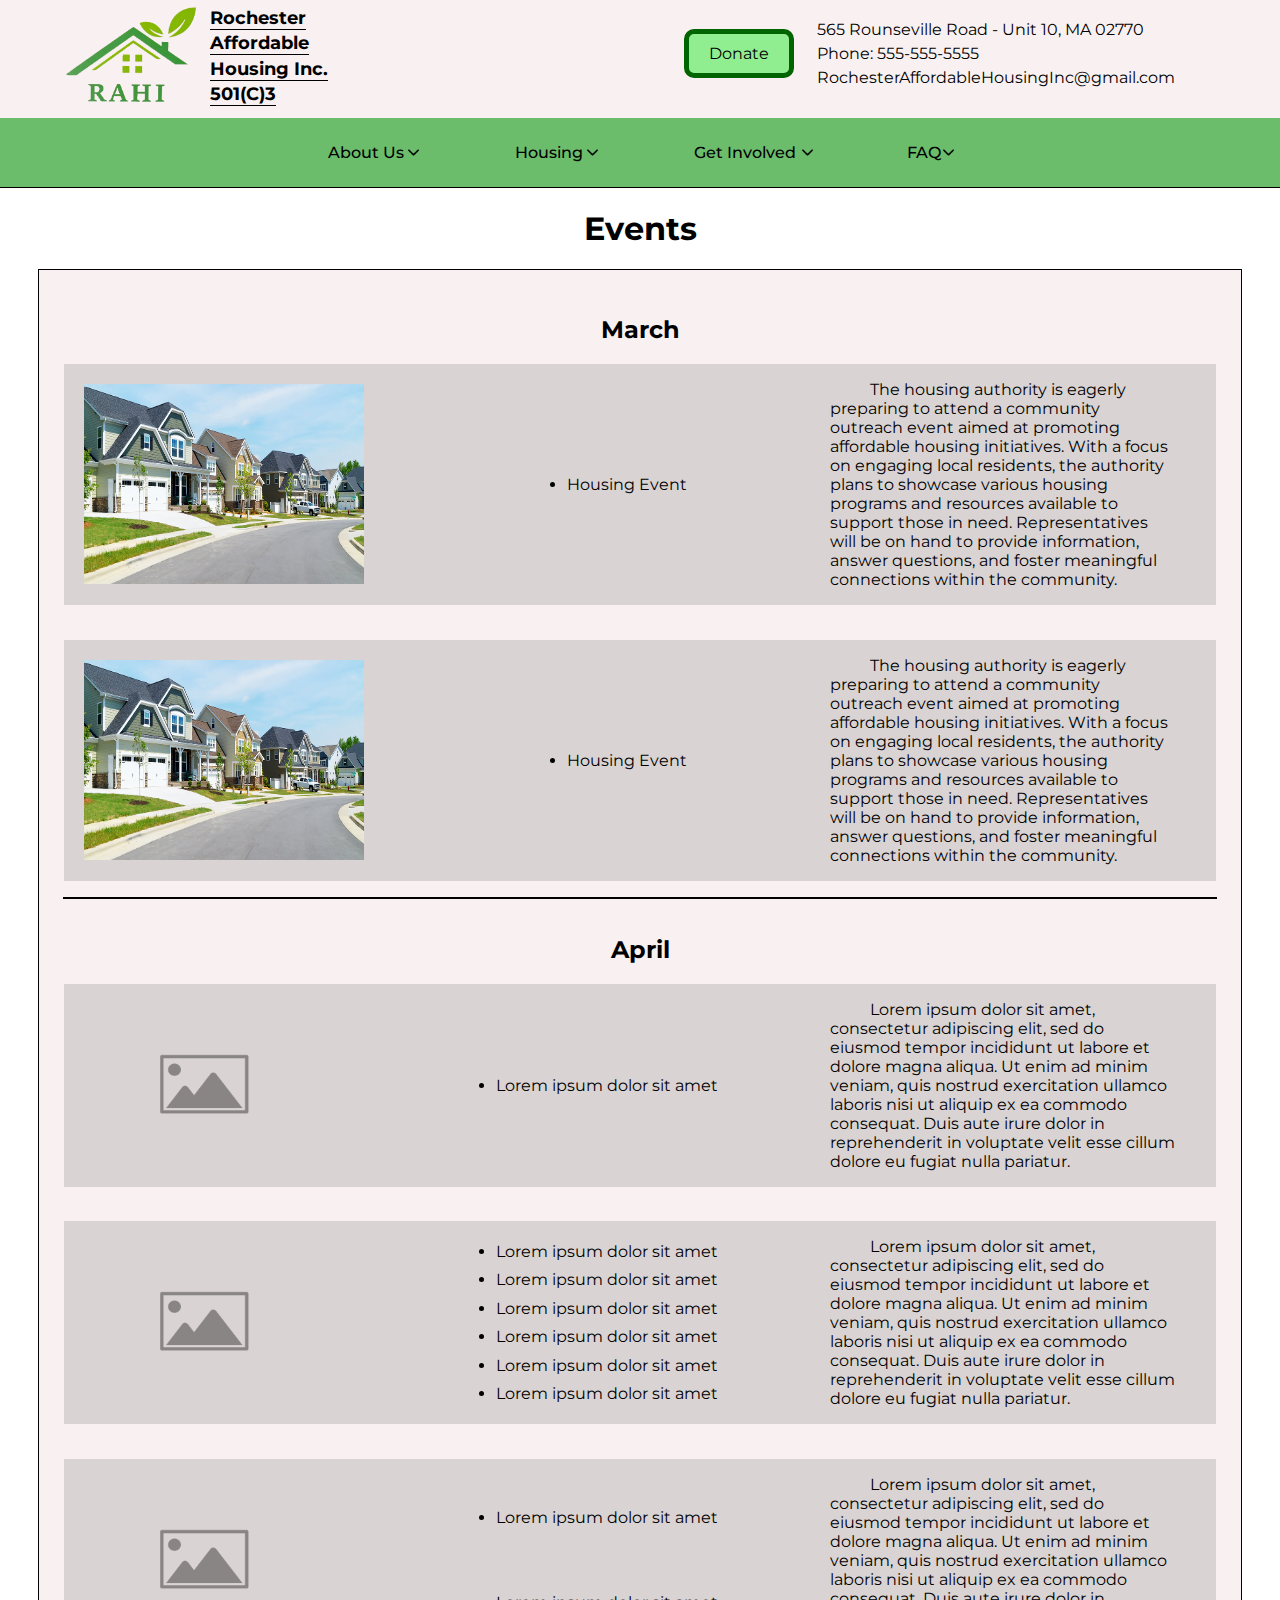
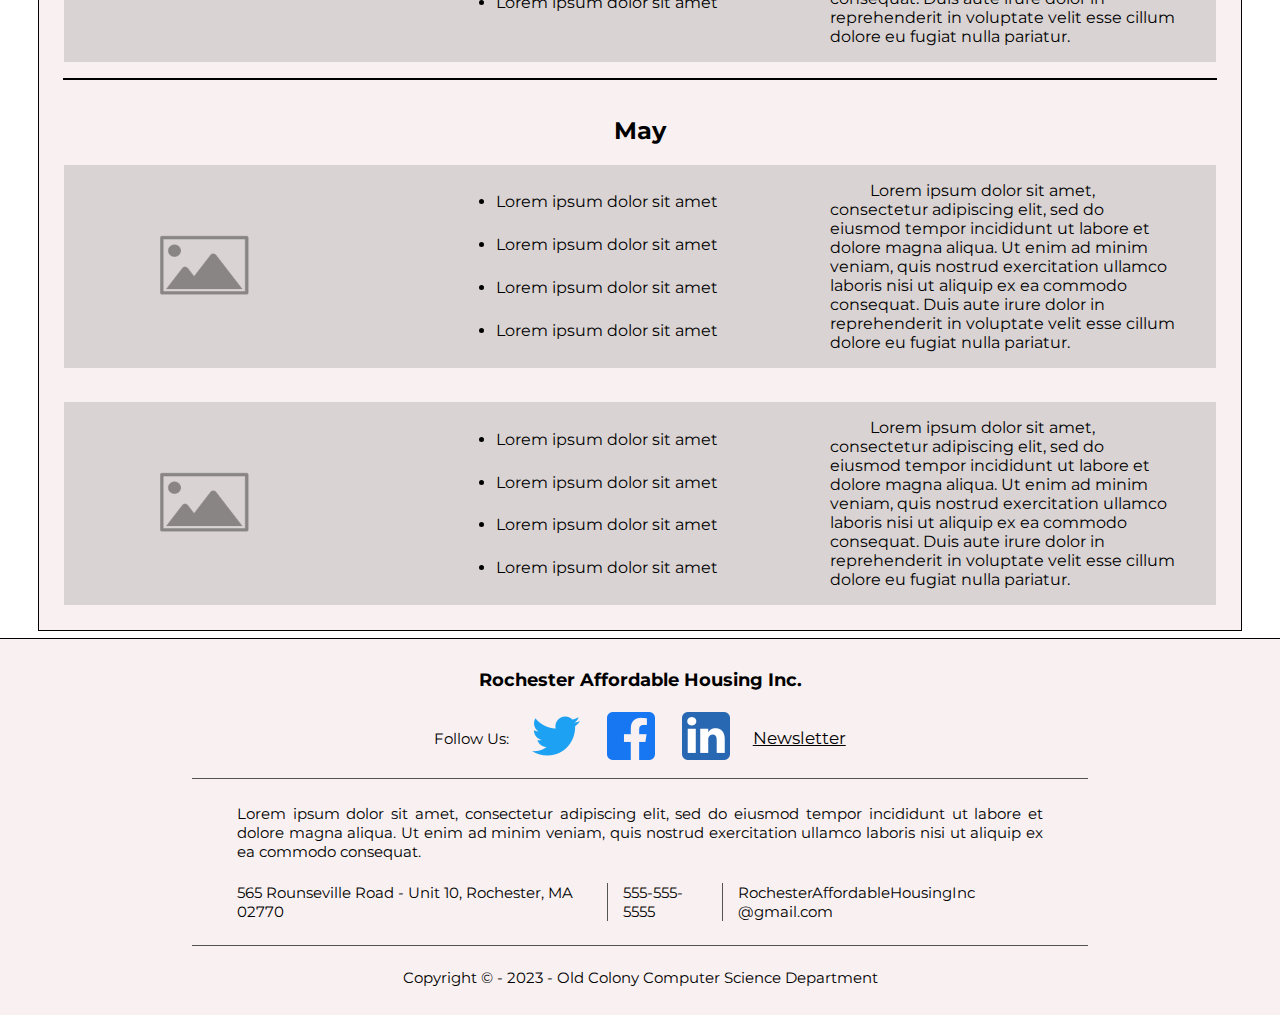
<file: events.html>
<!DOCTYPE html>
<html>

<head>
  <meta charset="utf-8">
  <meta name="viewport" content="width=device-width">
  <title>Rochester Affordable Housing Authority</title>
  <link href="style.css" rel="stylesheet" type="text/css" />
  <link rel="icon" href="images\housingIcon.ico">
  <link href="https://fonts.googleapis.com/css2?family=Hedvig+Letters+Sans&family=Montserrat&display=swap"
    rel="stylesheet">
  <link href="https://fonts.googleapis.com/css2?family=Montserrat:wght@500&family=Space+Mono&display=swap"
    rel="stylesheet">

  <!-- Place Holder TextLorem ipsum dolor sit amet, consectetur adipiscing elit, sed do eiusmod tempor incididunt ut labore et dolore magna aliqua. Ut enim ad minim veniam, quis nostrud exercitation ullamco laboris nisi ut aliquip ex ea commodo consequat. Duis aute irure dolor in reprehenderit in voluptate velit esse cillum dolore eu fugiat nulla pariatur. Excepteur sint occaecat cupidatat non proident, sunt in culpa qui officia deserunt mollit anim id est laborum. -->
</head>

<body>

  <header>
    <div class="headerInfo">


      <div id="logoAndTitle">
        <a href="index.html">
          <img src="images/housingLogoFixed.png" alt="Rochester Housing Authority Logo" id="headerLogo">
        </a>

        <div id="titleDiv">
          <p><strong>Rochester</strong></p>
          <p><strong>Affordable</strong></p>
          <p><strong>Housing Inc.</strong></p>
          <p><strong>501(C)3</strong></p>
        </div>
      </div>

      <div class="donateBox">
        <a href="donate.html" class="donateButton">Donate</a>

        <div class="contactInfo">
          <p>565 Rounseville Road - Unit 10, MA 02770</p>
          <p>Phone: 555-555-5555</p>
          <p>RochesterAffordableHousingInc@gmail.com</p>
        </div>
      </div>
    </div>

    <nav>
      <div class="dropdown">
        <button onclick="myFunction()" class="dropbtn">About Us<img src="images/dropDownArrow.png" alt="Drop Down Arrow"
            class="dropDownArrow"></button>
        <div id="myDropdown" class="dropdown-content">
          <a href="aboutUs.html">Board of Directors</a>
          <a href="ourMission.html">Our Mission</a>
          <a href="contactUs.html">Contact Us</a>
  </div>
      </div>

      <div class="dropdown">
        <button onclick="myFunction1()" class="dropbtn">Housing<img src="images/dropDownArrow.png" alt="Drop Down Arrow"
            class="dropDownArrow"></button>
        <div id="myDropdown1" class="dropdown-content">
          <a href="floorplans.html">Floorplans</a>
          <a href="#"></a>
          <a href="#"></a>
        </div>
      </div>

      <div class="dropdown">
        <button onclick="myFunction2()" class="dropbtn">Get Involved<img src="images/dropDownArrow.png"
            alt="Drop Down Arrow" class="dropDownArrow"></button>
        <div id="myDropdown2" class="dropdown-content">
          <a href="#">Volunteer</a>
          <a href="#">Donate</a>
          <a href="#">Dontate Property</a>
        </div>
      </div>

      <div class="dropdown">
        <button onclick="myFunction3()" class="dropbtn">FAQ<img src="images/dropDownArrow.png"
            alt="Drop Down Arrow" class="dropDownArrow"></button>
        <div id="myDropdown3" class="dropdown-content">
          <a href="#">Link 1</a>
          <a href="#">Link 2</a>
          <a href="#">Link 3</a>
        </div>
      </div>
    </nav>

  </header>


  <main>
    <h1 class="centered bottomSpacing">Events</h1>
    
    <div id = "eventsDiv">

      <h2>March</h2>
      
      <div class = "event">
        <img src = "images/affordableHousingBackground.jpg" class = "eventImg" alt = "Event Image">
        <ul>
          <li>Housing Event</li>
        
        </ul>
        <p class = "eventsParagraph">The housing authority is eagerly preparing to attend a community outreach event aimed at promoting affordable housing initiatives. With a focus on engaging local residents, the authority plans to showcase various housing programs and resources available to support those in need. Representatives will be on hand to provide information, answer questions, and foster meaningful connections within the community.</p>
      </div>

      <div class = "event littleMoreSpacing" >
        <div class = "event">
          <img src = "images/affordableHousingBackground.jpg" class = "eventImg" alt = "Event Image">
          <ul>
            <li>Housing Event</li>

          </ul>
          <p class = "eventsParagraph">The housing authority is eagerly preparing to attend a community outreach event aimed at promoting affordable housing initiatives. With a focus on engaging local residents, the authority plans to showcase various housing programs and resources available to support those in need. Representatives will be on hand to provide information, answer questions, and foster meaningful connections within the community.</p>
        </div>
      </div>

      <p class = "line"></p>

      <h2>April</h2>

      <div class = "event">
        <img src = "images/placeholderImage.png" alt = "Event Image">
        <ul>
          <li>Lorem ipsum dolor sit amet</li>
        </ul>
        <p class = "eventsParagraph">Lorem ipsum dolor sit amet, consectetur adipiscing elit, sed do eiusmod tempor incididunt ut labore et dolore magna aliqua. Ut enim ad minim veniam, quis nostrud exercitation ullamco laboris nisi ut aliquip ex ea commodo consequat. Duis aute irure dolor in reprehenderit in voluptate velit esse cillum dolore eu fugiat nulla pariatur.</p>
      </div>

      <div class = "event littleMoreSpacing">
        <img src = "images/placeholderImage.png" alt = "Event Image">
        <ul>
          <li>Lorem ipsum dolor sit amet</li>          <li>Lorem ipsum dolor sit amet</li>
          <li>Lorem ipsum dolor sit amet</li>
          <li>Lorem ipsum dolor sit amet</li>
          <li>Lorem ipsum dolor sit amet</li>
          <li>Lorem ipsum dolor sit amet</li>
        </ul>
        <p class = "eventsParagraph">Lorem ipsum dolor sit amet, consectetur adipiscing elit, sed do eiusmod tempor incididunt ut labore et dolore magna aliqua. Ut enim ad minim veniam, quis nostrud exercitation ullamco laboris nisi ut aliquip ex ea commodo consequat. Duis aute irure dolor in reprehenderit in voluptate velit esse cillum dolore eu fugiat nulla pariatur.</p>
      </div>

      <div class = "event littleMoreSpacing">
        <img src = "images/placeholderImage.png" alt = "Event Image">
        <ul>
          <li>Lorem ipsum dolor sit amet</li>
          <li>Lorem ipsum dolor sit amet</li>
        </ul>
        <p class = "eventsParagraph">Lorem ipsum dolor sit amet, consectetur adipiscing elit, sed do eiusmod tempor incididunt ut labore et dolore magna aliqua. Ut enim ad minim veniam, quis nostrud exercitation ullamco laboris nisi ut aliquip ex ea commodo consequat. Duis aute irure dolor in reprehenderit in voluptate velit esse cillum dolore eu fugiat nulla pariatur.</p>
      </div>

      <p class = "line"></p>

      <h2>May</h2>

      <div class = "event">
        <img src = "images/placeholderImage.png" alt = "Event Image">
        <ul>
          <li>Lorem ipsum dolor sit amet</li>
          <li>Lorem ipsum dolor sit amet</li>
          <li>Lorem ipsum dolor sit amet</li>
          <li>Lorem ipsum dolor sit amet</li>
        </ul>
        <p class = "eventsParagraph">Lorem ipsum dolor sit amet, consectetur adipiscing elit, sed do eiusmod tempor incididunt ut labore et dolore magna aliqua. Ut enim ad minim veniam, quis nostrud exercitation ullamco laboris nisi ut aliquip ex ea commodo consequat. Duis aute irure dolor in reprehenderit in voluptate velit esse cillum dolore eu fugiat nulla pariatur.</p>
      </div>

      <div class = "event littleMoreSpacing">
        <img src = "images/placeholderImage.png" alt = "Event Image">
        <ul>
          <li>Lorem ipsum dolor sit amet</li>
          <li>Lorem ipsum dolor sit amet</li>
          <li>Lorem ipsum dolor sit amet</li>
          <li>Lorem ipsum dolor sit amet</li>
        </ul>
        <p class = "eventsParagraph">Lorem ipsum dolor sit amet, consectetur adipiscing elit, sed do eiusmod tempor incididunt ut labore et dolore magna aliqua. Ut enim ad minim veniam, quis nostrud exercitation ullamco laboris nisi ut aliquip ex ea commodo consequat. Duis aute irure dolor in reprehenderit in voluptate velit esse cillum dolore eu fugiat nulla pariatur.</p>
      </div>
      
    </div>
  </main>


  <footer>
    <div id="footerContent">
      <h3 class="centered">Rochester Affordable Housing Inc.</h3>
      <div id="followUsDiv">

        <p>Follow Us:</p>
        <a href="https://www.twitter.com" class="socialLogoLink"><img src="images/twitterLogo.png"
            alt="Twitter Icon"></a>
        <!-- <a href = "https://www.youtube.com" class = "socialLogoLink"><img src = "images/youtubeLogo.png" alt = "YouTube Icon"></a> -->
        <!-- <a href = "https://www.instagram.com" class = "socialLogoLink"><img src = "images/instagramLogo.png" alt = "Instagram Icon"></a> -->
        <a href="https://www.facebook.com" class="socialLogoLink"><img src="images/facebookLogo.png"
            alt="Facebook Icon"></a>
        <a href="https://www.linkedin.com" class="socialLogoLink"><img src="images/linkedInLogo.png"
            alt="LinkedIn Icon"></a>
        <a href="#" class="textLink">
          <p id="newsletterText">Newsletter</p>
        </a>

      </div>
      <div id="missionStatement">
        <p>Lorem ipsum dolor sit amet, consectetur adipiscing elit, sed do eiusmod tempor incididunt ut labore et dolore
          magna aliqua. Ut enim ad minim veniam, quis nostrud exercitation ullamco laboris nisi ut aliquip ex ea commodo
          consequat.</p>
      </div>

      <div id="footerContactInfo">
        <p class="footerContactInfoContent">565 Rounseville Road - Unit 10, Rochester, MA 02770</p>
        <p class="footerContactInfoContent">555-555-5555</p>
        <p id="footerContactInfoEmail">Rochester&#8203AffordableHousing&#8203Inc&#8203@gmail.com</p>
      </div>

      <div>
        <p class="centered">Copyright © - 2023 - Old Colony Computer Science Department</p>
      </div>

    </div>
  </footer>

  <script src="script.js"></script>
</body>

</html>
</file>
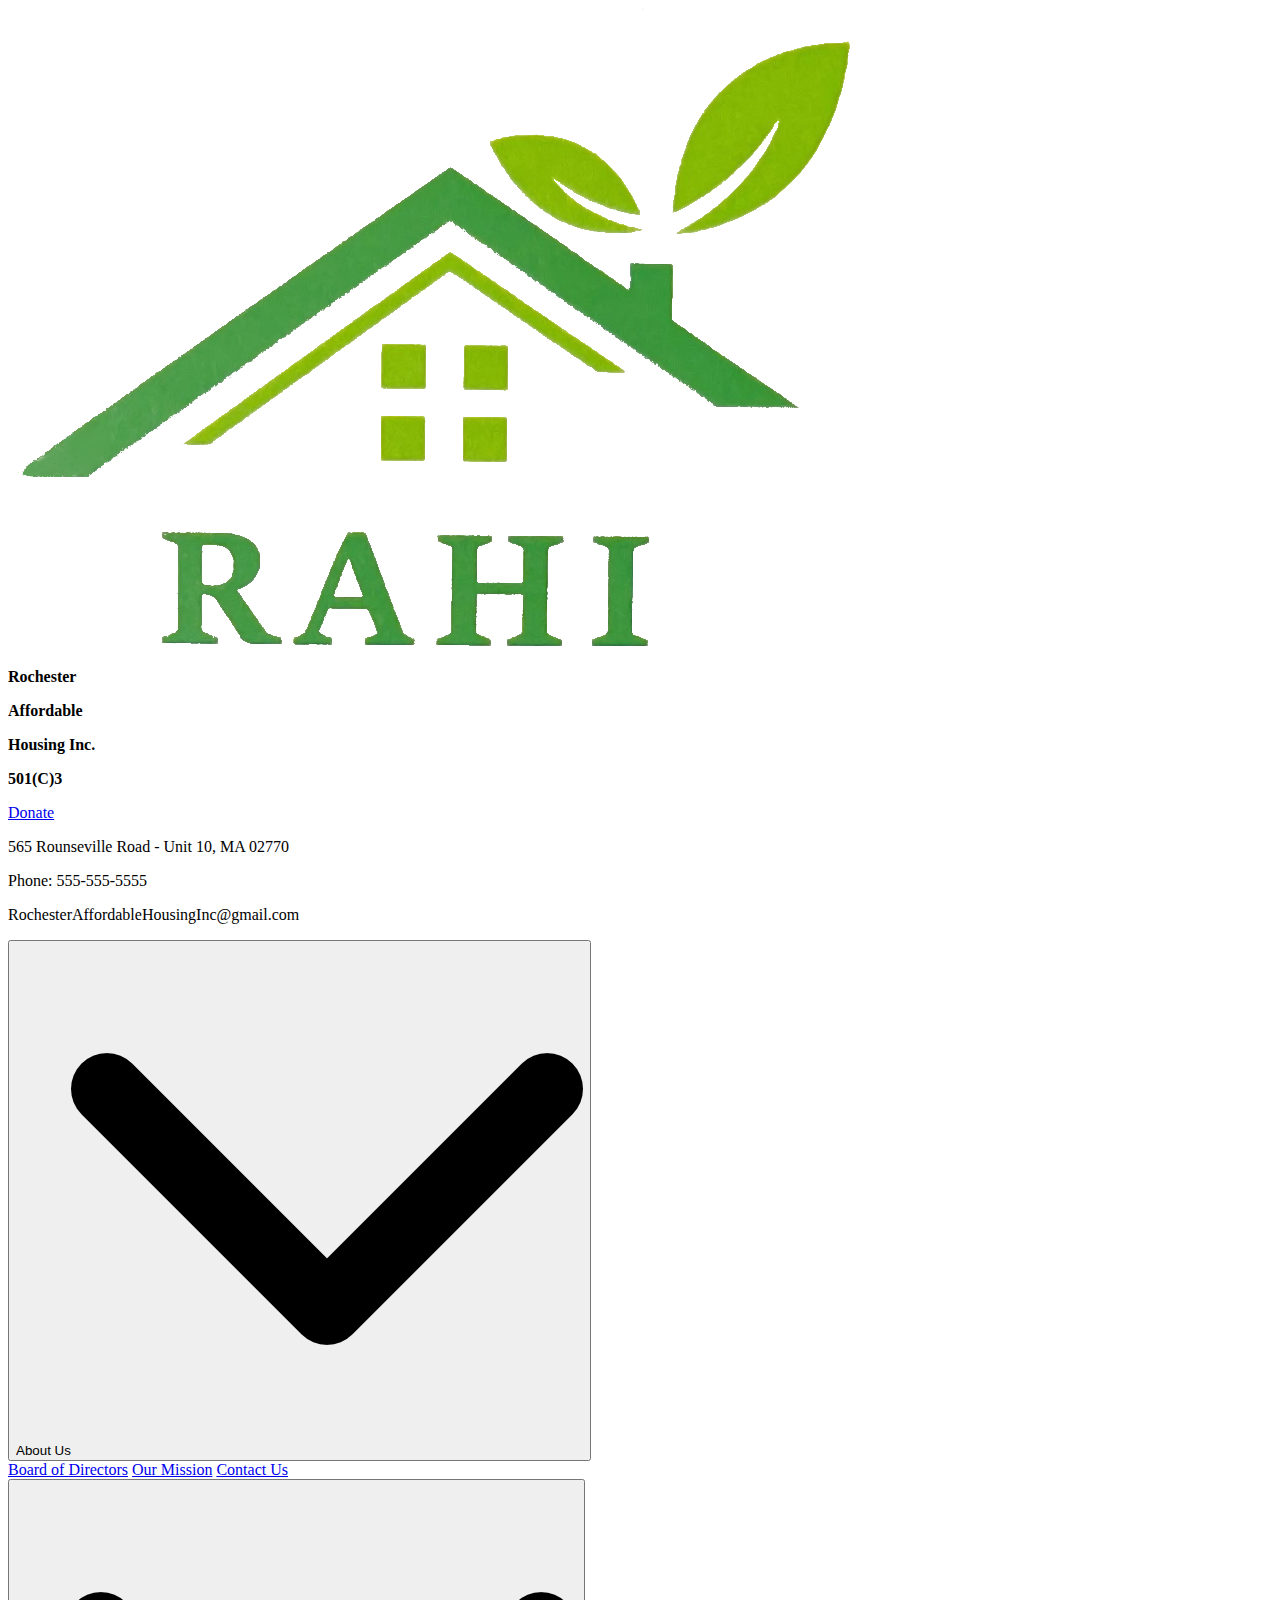
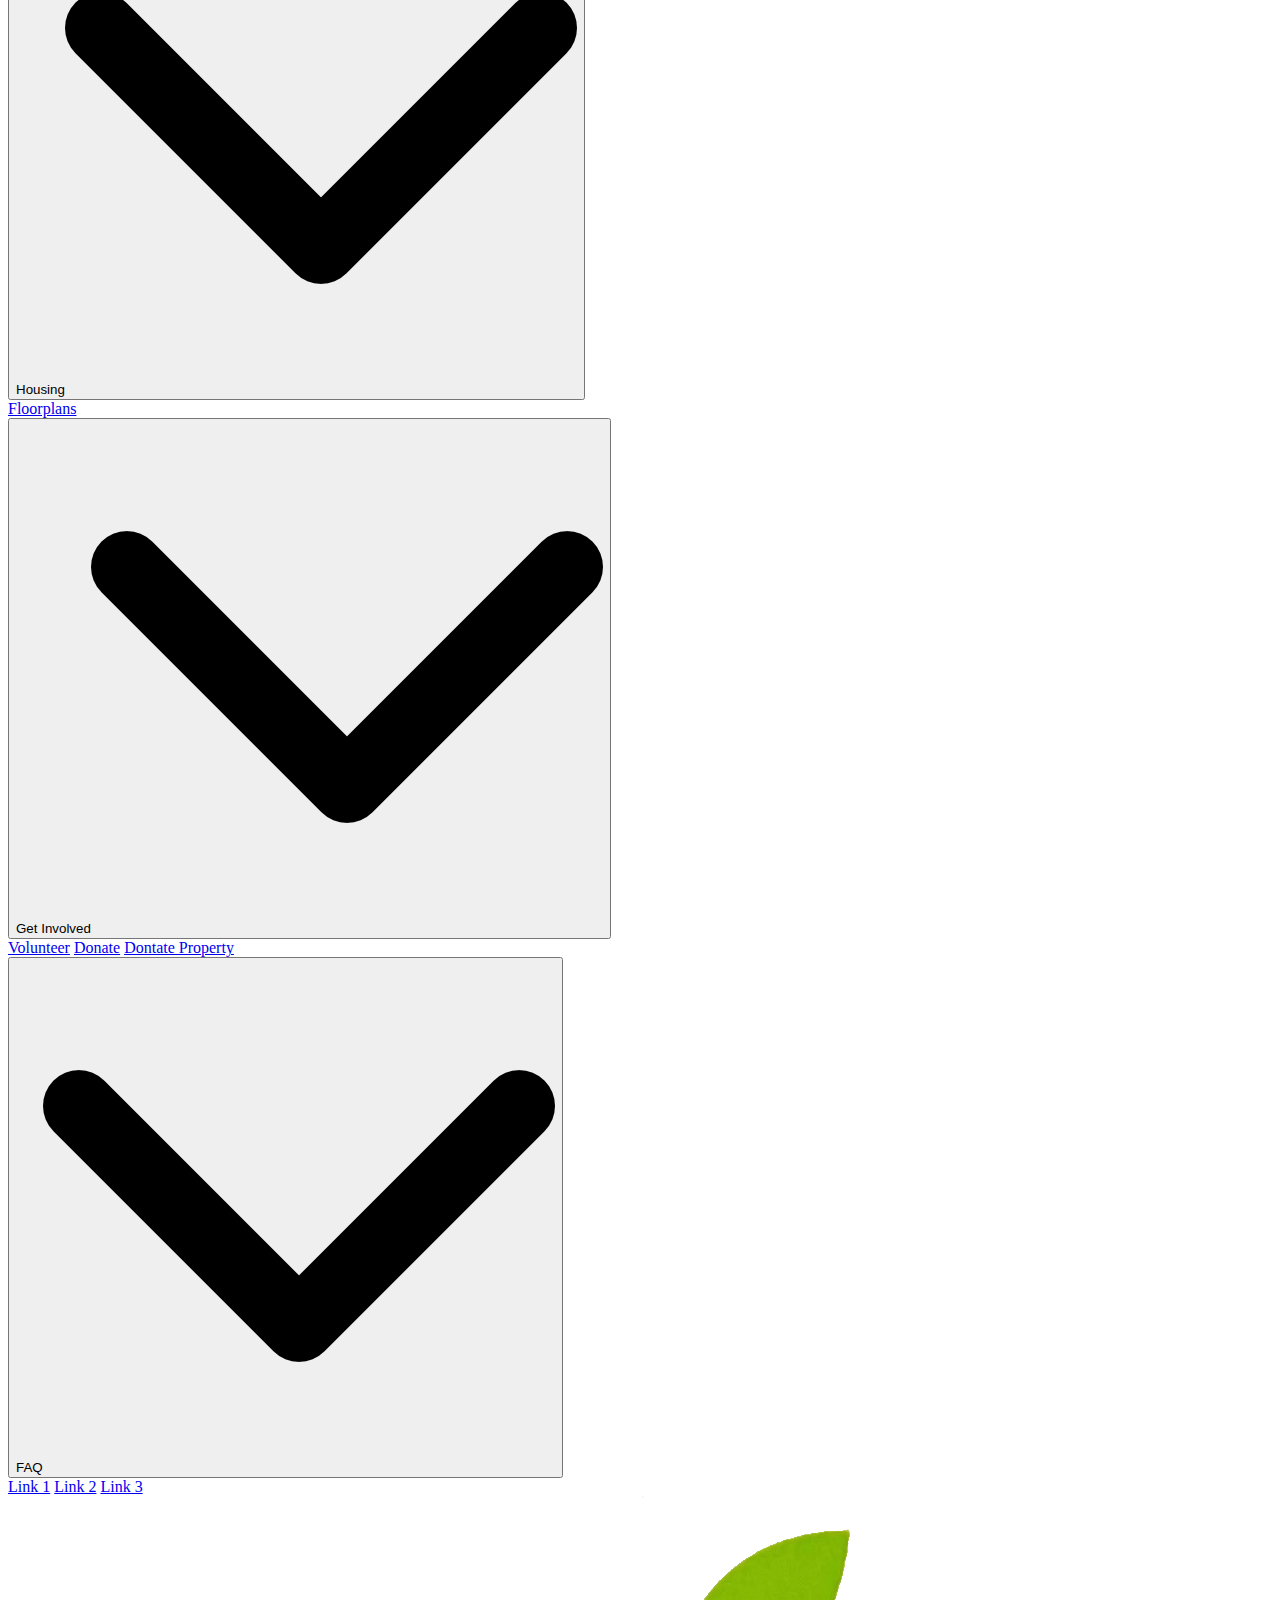
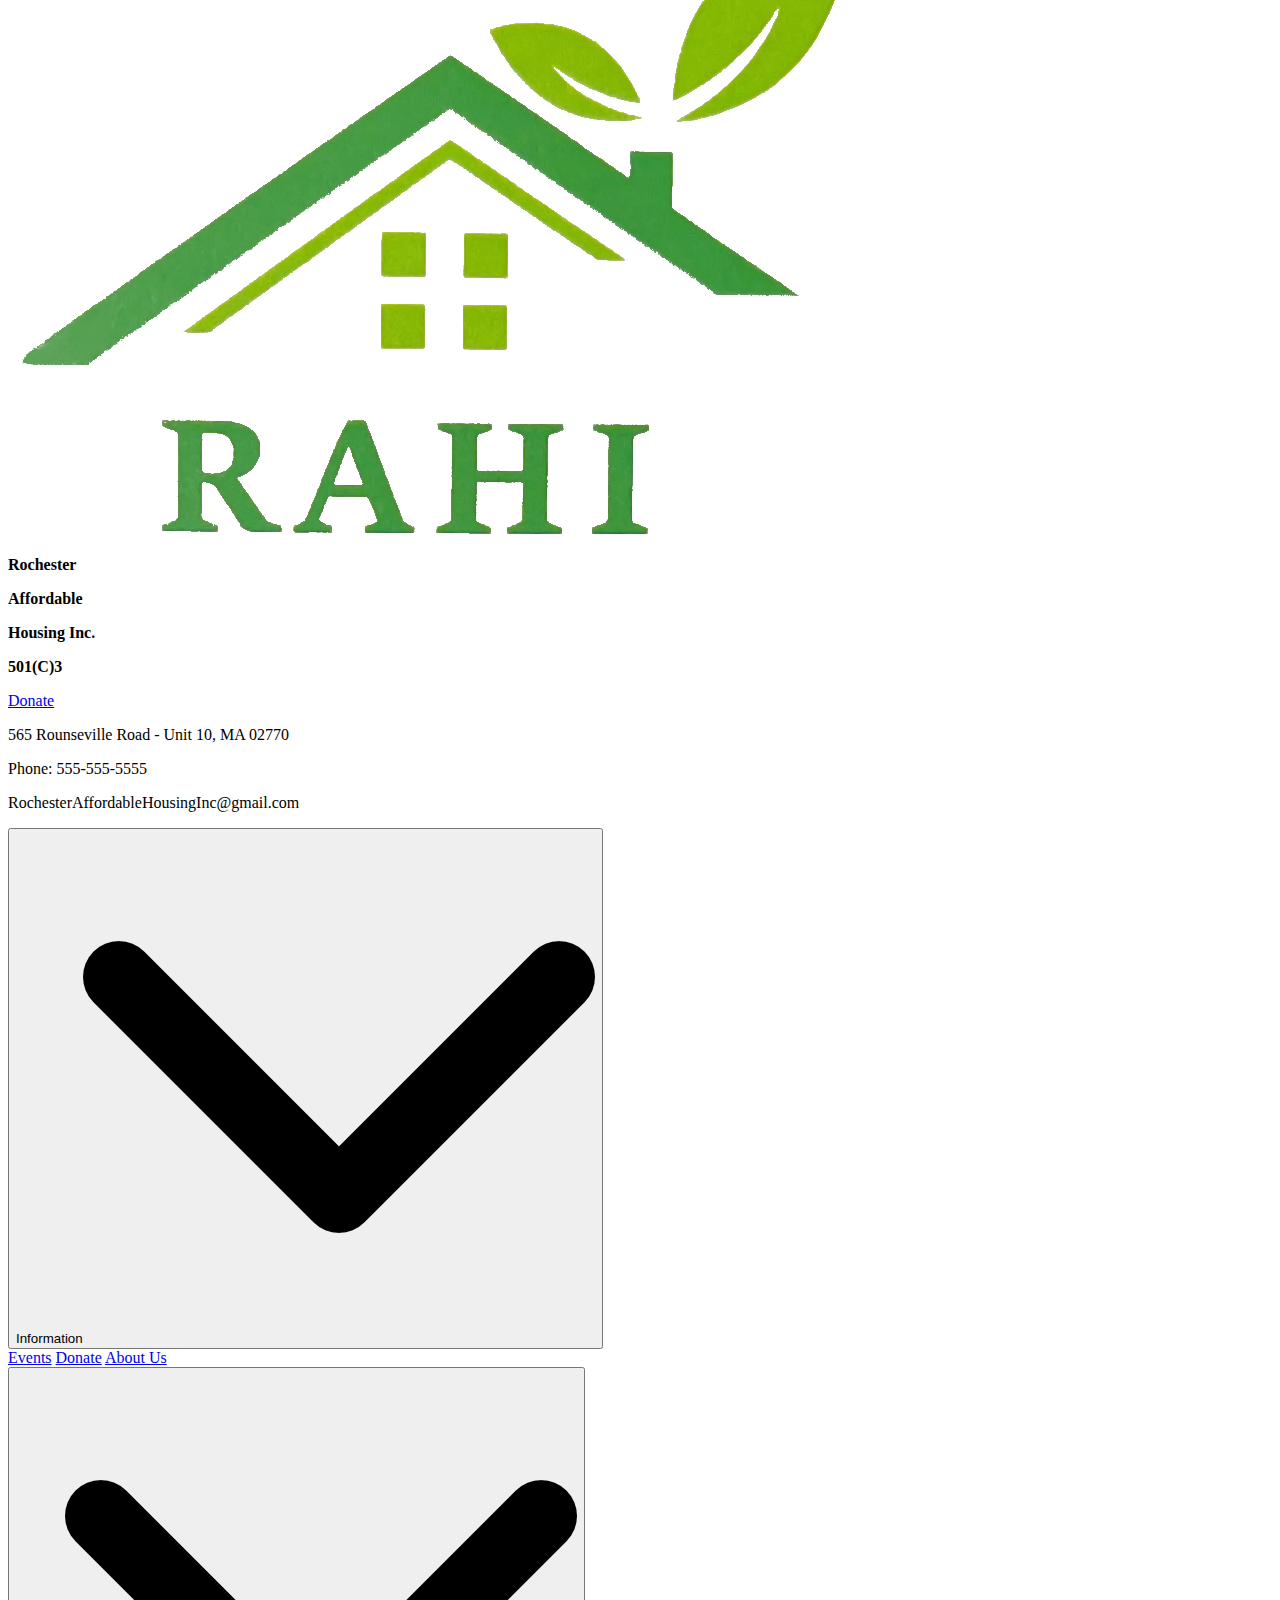
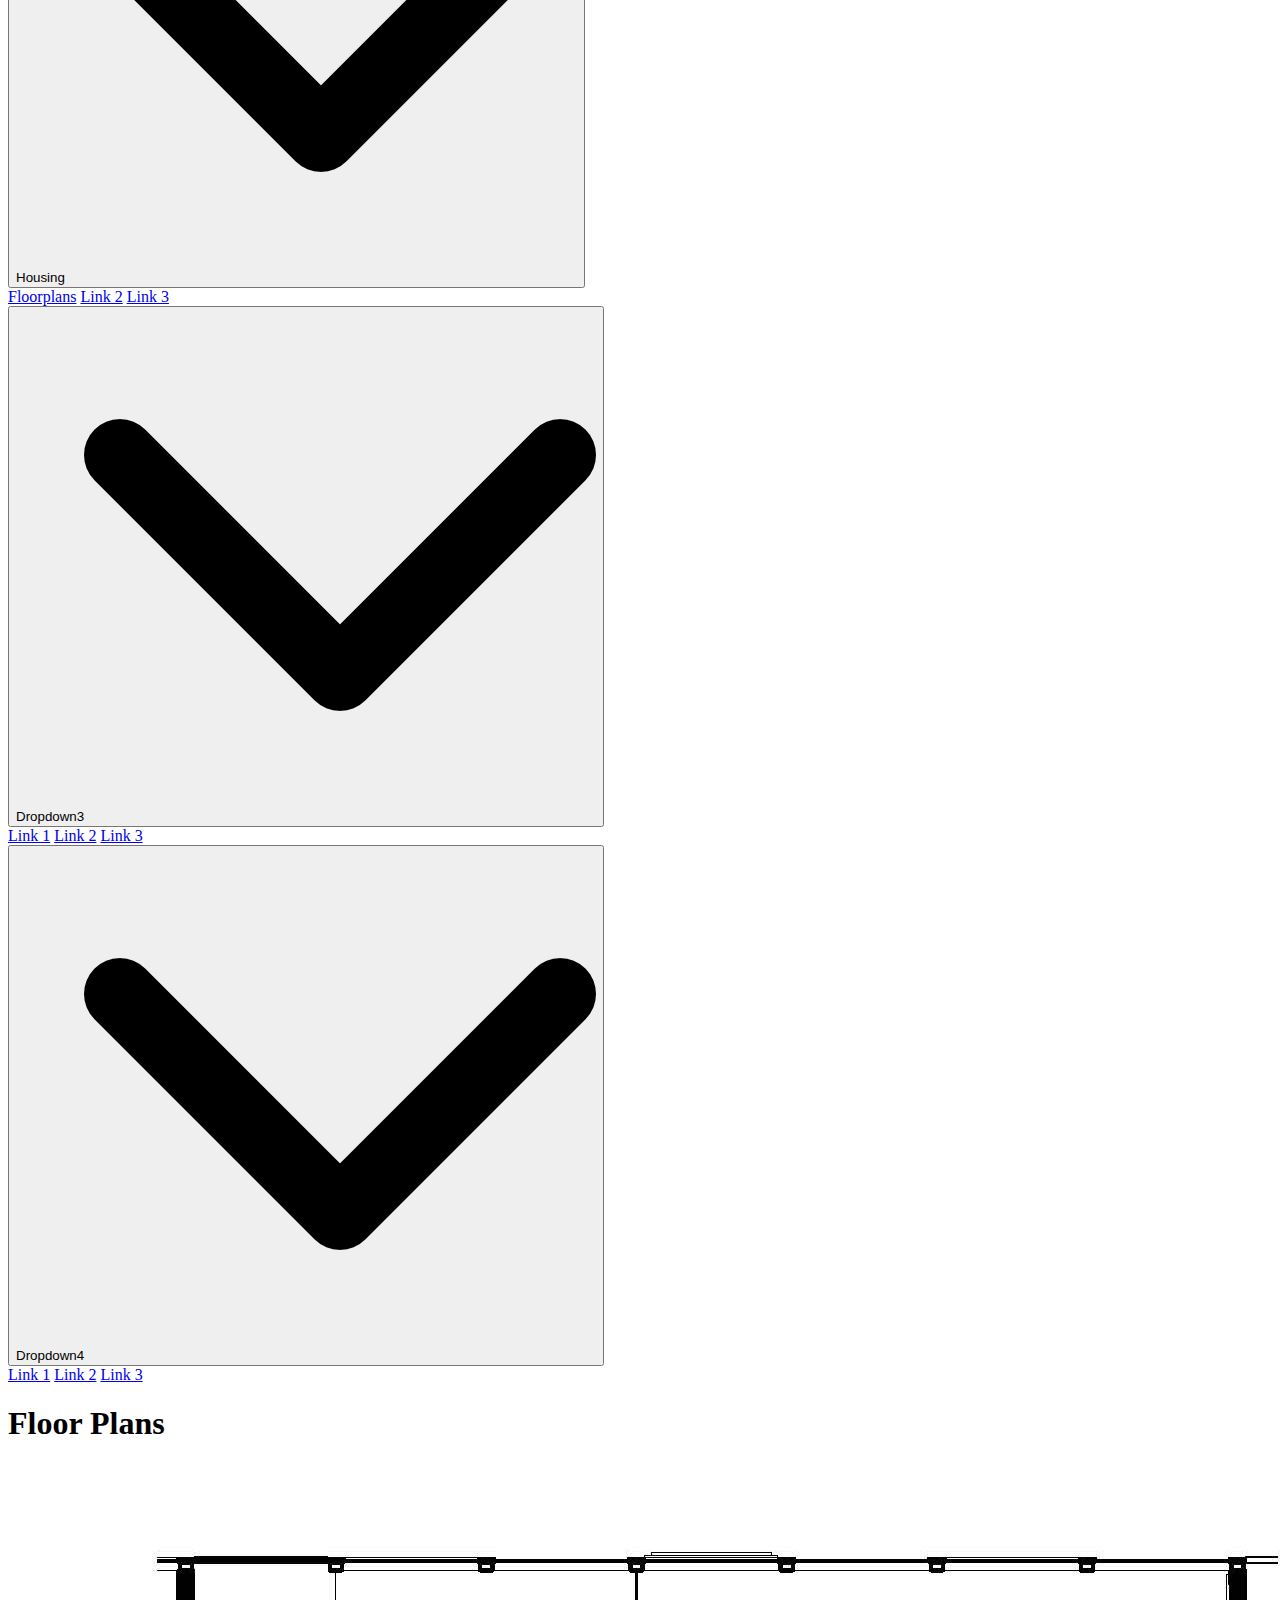
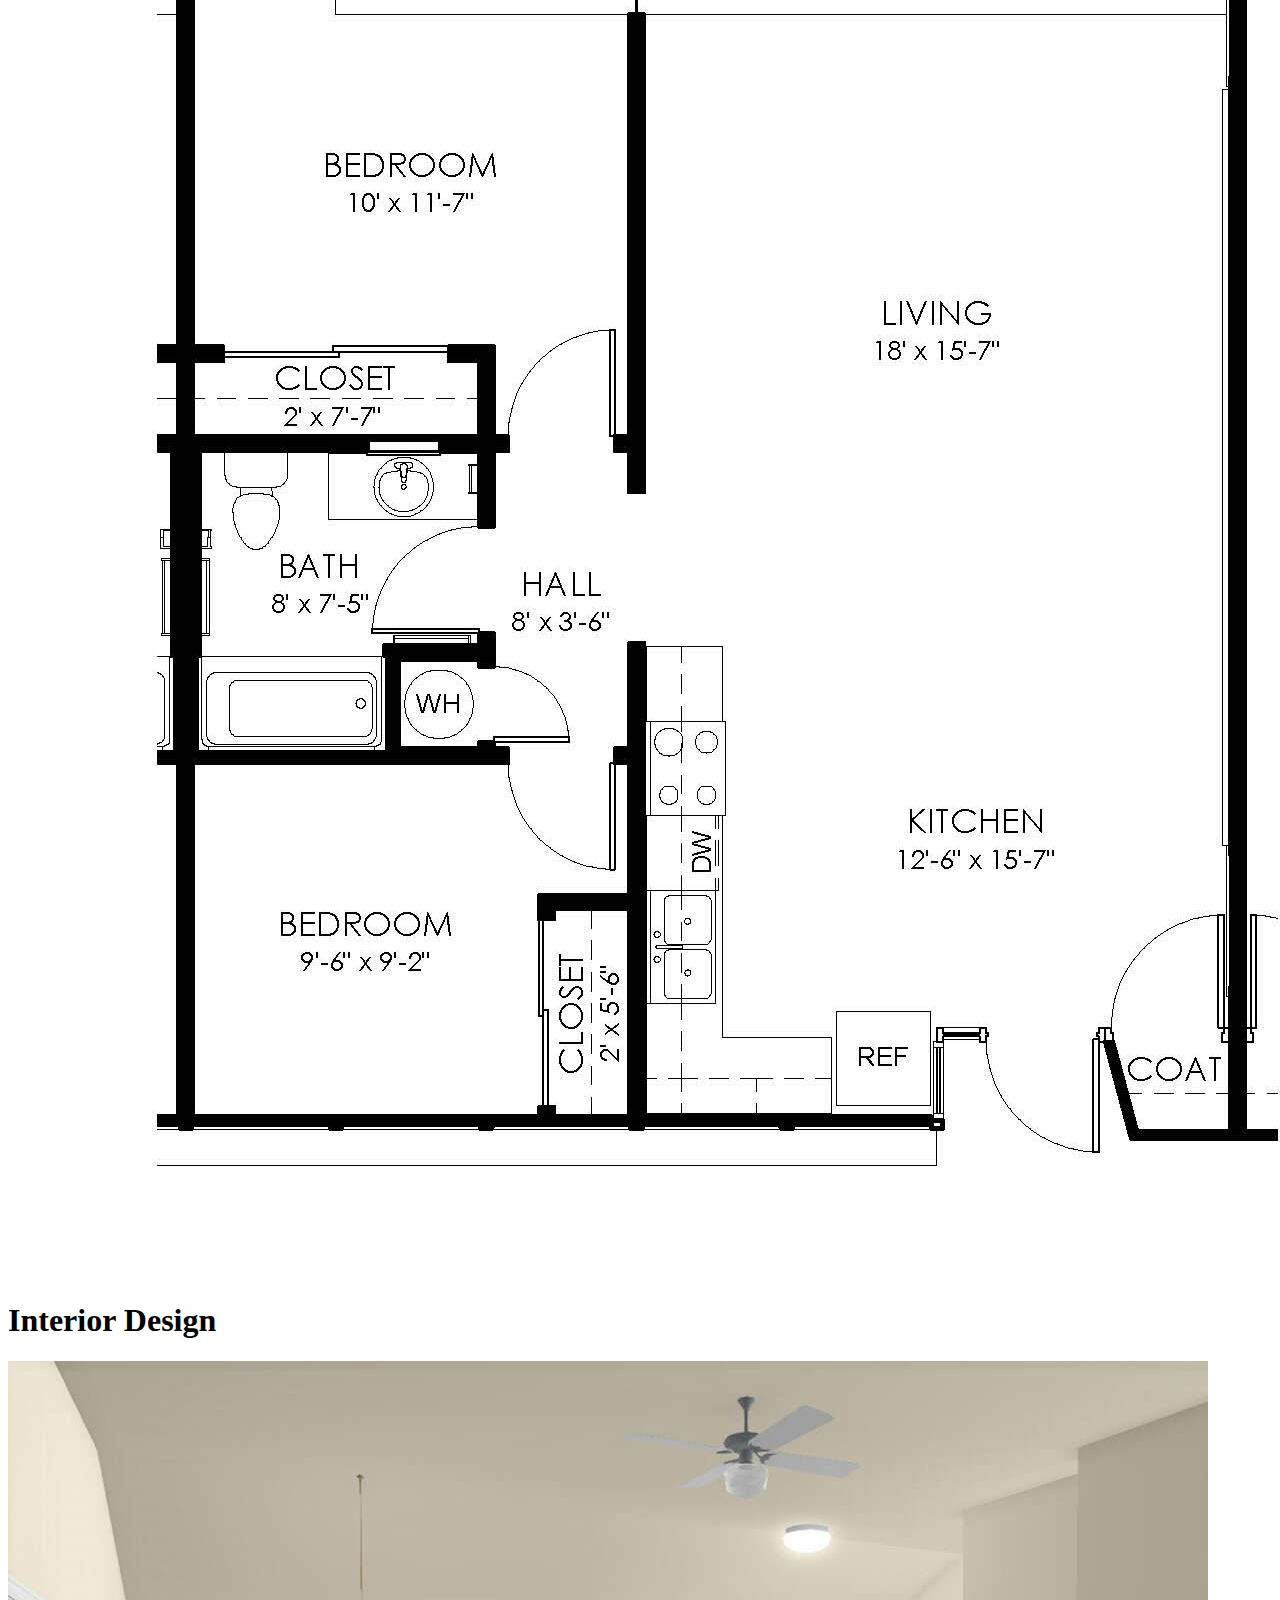
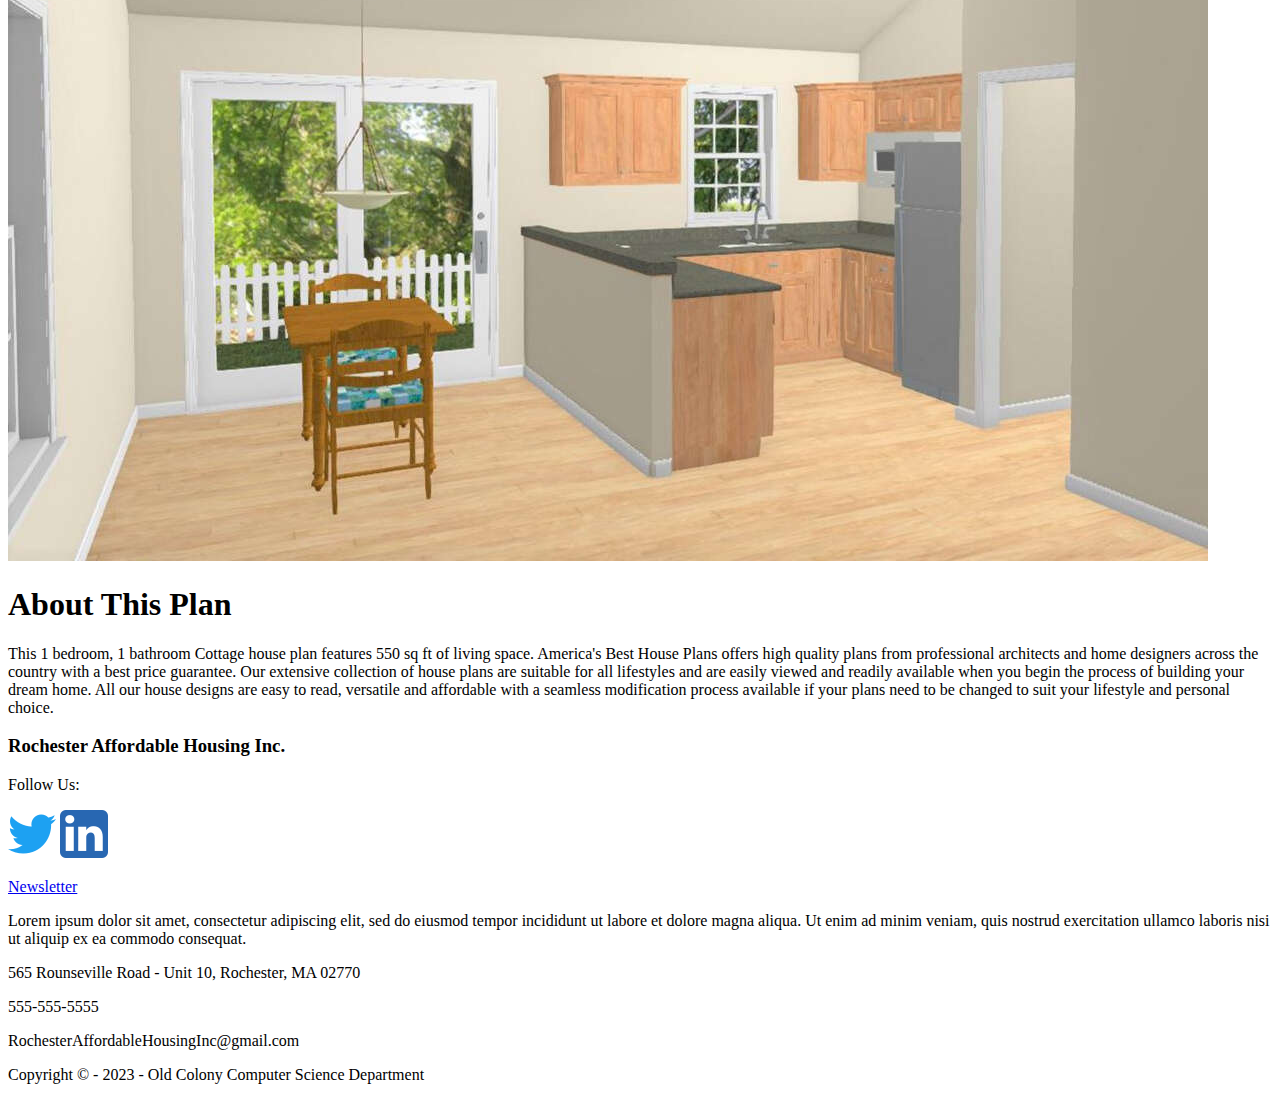
<file: floorplans.html>
<!DOCTYPE html>
<html>

  <header>
    <div class="headerInfo">


      <div id="logoAndTitle">
        <a href="index.html">
          <img src="images/housingLogoFixed.png" alt="Rochester Housing Authority Logo" id="headerLogo">
        </a>

        <div id="titleDiv">
          <p><strong>Rochester</strong></p>
          <p><strong>Affordable</strong></p>
          <p><strong>Housing Inc.</strong></p>
          <p><strong>501(C)3</strong></p>
        </div>
      </div>

      <div class="donateBox">
        <a href="donate.html" class="donateButton">Donate</a>

        <div class="contactInfo">
          <p>565 Rounseville Road - Unit 10, MA 02770</p>
          <p>Phone: 555-555-5555</p>
          <p>RochesterAffordableHousingInc@gmail.com</p>
        </div>
      </div>
    </div>

    <nav>
      <div class="dropdown">
        <button onclick="myFunction()" class="dropbtn">About Us<img src="images/dropDownArrow.png" alt="Drop Down Arrow"
            class="dropDownArrow"></button>
        <div id="myDropdown" class="dropdown-content">
          <a href="aboutUs.html">Board of Directors</a>
          <a href="ourMission.html">Our Mission</a>
          <a href="contactUs.html">Contact Us</a>
  </div>
      </div>

      <div class="dropdown">
        <button onclick="myFunction1()" class="dropbtn">Housing<img src="images/dropDownArrow.png" alt="Drop Down Arrow"
            class="dropDownArrow"></button>
        <div id="myDropdown1" class="dropdown-content">
          <a href="floorplans.html">Floorplans</a>
          <a href="#"></a>
          <a href="#"></a>
        </div>
      </div>

      <div class="dropdown">
        <button onclick="myFunction2()" class="dropbtn">Get Involved<img src="images/dropDownArrow.png"
            alt="Drop Down Arrow" class="dropDownArrow"></button>
        <div id="myDropdown2" class="dropdown-content">
          <a href="#">Volunteer</a>
          <a href="#">Donate</a>
          <a href="#">Dontate Property</a>
        </div>
      </div>

      <div class="dropdown">
        <button onclick="myFunction3()" class="dropbtn">FAQ<img src="images/dropDownArrow.png"
            alt="Drop Down Arrow" class="dropDownArrow"></button>
        <div id="myDropdown3" class="dropdown-content">
          <a href="#">Link 1</a>
          <a href="#">Link 2</a>
          <a href="#">Link 3</a>
        </div>
      </div>
    </nav>

  </header>

<body>

  <header>
    <div class="headerInfo">


      <div id="logoAndTitle">
        <a href = "index.html">
          <img src="images/housingLogoFixed.png" alt="Rochester Housing Authority Logo" id="headerLogo">
        </a>
          
        <div id="titleDiv">
          <p><strong>Rochester</strong></p>
          <p><strong>Affordable</strong></p>
          <p><strong>Housing Inc.</strong></p>
          <p><strong>501(C)3</strong></p>
        </div>
      </div>

      <div class="donateBox">
        <a href="donate.html" class="donateButton">Donate</a>

        <div class="contactInfo">
          <p>565 Rounseville Road - Unit 10, MA 02770</p>
          <p>Phone: 555-555-5555</p>
          <p>RochesterAffordableHousingInc@gmail.com</p>
        </div>
      </div>
    </div>

    <nav>
      <div class="dropdown">
        <button onclick="myFunction()" class="dropbtn">Information<img src="images/dropDownArrow.png"
            alt="Drop Down Arrow" class="dropDownArrow"></button>
        <div id="myDropdown" class="dropdown-content">
          <a href="events.html">Events</a>
          <a href="donate.html">Donate</a>
          <a href="aboutUs.html">About Us</a>
        </div>
      </div>

      <div class="dropdown">
        <button onclick="myFunction1()" class="dropbtn">Housing<img src="images/dropDownArrow.png" alt="Drop Down Arrow"
            class="dropDownArrow"></button>
        <div id="myDropdown1" class="dropdown-content">
          <a href="floorplans.html">Floorplans</a>
          <a href="#">Link 2</a>
          <a href="#">Link 3</a>
        </div>
      </div>

      <div class="dropdown">
        <button onclick="myFunction2()" class="dropbtn">Dropdown3<img src="images/dropDownArrow.png"
            alt="Drop Down Arrow" class="dropDownArrow"></button>
        <div id="myDropdown2" class="dropdown-content">
          <a href="#">Link 1</a>
          <a href="#">Link 2</a>
          <a href="#">Link 3</a>
        </div>
      </div>

      <div class="dropdown">
        <button onclick="myFunction3()" class="dropbtn">Dropdown4<img src="images/dropDownArrow.png"
            alt="Drop Down Arrow" class="dropDownArrow"></button>
        <div id="myDropdown3" class="dropdown-content">
          <a href="#">Link 1</a>
          <a href="#">Link 2</a>
          <a href="#">Link 3</a>
        </div>
      </div>
    </nav>

  </header>


  <main>
      <h1 class="centered">Floor Plans</h1>
      <div class="floorplans">
        <img src="placeHolders/placeHolderFloor.jpg" alt="Floorplan Placeholder" class="floorplan">
      </div>
      <h1 class = "centered">Interior Design</h1>
    <div class = "floorplans">
      <img src = "images/intf.jpg" alt = "Interior Design" class = "floorplan">
    </div>
    <h1 class = "centered"> About This Plan </h1>
    <div class = "floorplans">
      <p class = "paragraph">This 1 bedroom, 1 bathroom Cottage house plan features 550 sq ft of living space. America's Best House Plans offers high quality plans from professional architects and home designers across the country with a best price guarantee. Our extensive collection of house plans are suitable for all lifestyles and are easily viewed and readily available when you begin the process of building your dream home. All our house designs are easy to read, versatile and affordable with a seamless modification process available if your plans need to be changed to suit your lifestyle and personal choice.</p>
    </div>

  </main>


  <footer>
    <div id="footerContent">
      <h3 class="centered">Rochester Affordable Housing Inc.</h3>
      <div id="followUsDiv">

        <p>Follow Us:</p>
        <a href="https://www.twitter.com" class="socialLogoLink"><img src="images/twitterLogo.png"
            alt="Twitter Icon"></a>
        <!-- <a href = "https://www.youtube.com" class = "socialLogoLink"><img src = "images/youtubeLogo.png" alt = "YouTube Icon"></a> -->
        <!-- <a href = "https://www.instagram.com" class = "socialLogoLink"><img src = "images/instagramLogo.png" alt = "Instagram Icon"></a> -->
 
        <a href="https://www.linkedin.com" class="socialLogoLink"><img src="images/linkedInLogo.png"
            alt="LinkedIn Icon"></a>
        <a href="#" class="textLink">
          <p id="newsletterText">Newsletter</p>
        </a>

      </div>
      <div id="missionStatement">
        <p>Lorem ipsum dolor sit amet, consectetur adipiscing elit, sed do eiusmod tempor incididunt ut labore et dolore
          magna aliqua. Ut enim ad minim veniam, quis nostrud exercitation ullamco laboris nisi ut aliquip ex ea commodo
          consequat.</p>
      </div>

      <div id="footerContactInfo">
        <p class="footerContactInfoContent">565 Rounseville Road - Unit 10, Rochester, MA 02770</p>
        <p class="footerContactInfoContent">555-555-5555</p>
        <p id="footerContactInfoEmail">Rochester&#8203AffordableHousing&#8203Inc&#8203@gmail.com</p>
      </div>

      <div>
        <p class="centered">Copyright © - 2023 - Old Colony Computer Science Department</p>
      </div>

    </div>
  </footer>

  <script src="script.js"></script>
</body>

</html>
</file>
<file: style.css>
html {
  height: 100%;
  width: 100%;
  scroll-behavior: smooth;
}

body {
  margin: 0px;
  padding: 0px;
  width: 100%;

  /* font-family: 'Hedvig Letters Sans', sans-serif; */
  font-family: 'Montserrat', sans-serif;

  /* For the footer */
  position: relative;
  min-height: 100vh;
}

main {
  /* For the footer */
  padding-bottom: 30%;
}

/* Dropdown Button */
.dropbtn {
  /* color: floralwhite; */
  color: black;
  font-weight: 500;
  padding: 25px 50px;
  font-size: 16px;
  border: none;
  cursor: pointer;
  display: flex;
  align-items: center;
  background-color: #6bbd6b;
  font-family: 'Montserrat', sans-serif;
  white-space: nowrap;
}

/* Dropdown button on hover & focus */
.dropbtn:hover,
.dropbtn:focus {
  background-color: lightgreen;
}

/* The container <div> - needed to position the dropdown content */
.dropdown {
  position: relative;
  display: inline-block;
  background-color: #6bbd6b;
}

/* Dropdown Content (Hidden by Default) */
.dropdown-content {
  display: none;
  position: absolute;
  background-color: lightgreen;
  min-width: 160px;
  box-shadow: 0px 8px 16px 0px rgba(0, 0, 0, 0.2);
  z-index: 1;
}

.dropDownArrow {
  padding-left: 5%;
  width: 11px;
}

/* Links inside the dropdown */
.dropdown-content a {
  color: black;
  padding: 12px 16px;
  text-decoration: none;
  display: block;
}

/* Change color of dropdown links on hover */
.dropdown-content a:hover {
  background-color: #6bbd6b;
}

/* Show the dropdown menu (use JS to add this class to the .dropdown-content container when the user clicks on the dropdown button) */
.show {
  display: block;
}


header {
  width: 100%;
  display: flex;
  justify-content: space-between;
  flex-direction: column;
  background-color: #f9f1f1;
  border-bottom: 1px solid;
  /* box-shadow: 0px 5px 5px #a6a6a6; */
}


.headerInfo {
  display: flex;
  width: 85%;
  margin-left: 5%;
  margin-right: 10%;
  justify-content: space-between;
  align-items: center;
}

#headerLogo {
  height: 100px;
  margin-right: 5%;
}

#titleDiv {
  display: flex;
  flex-direction: column;
  height: 100%;
  padding-top: 2%;
  width: 100%;
  align-items: flex-start;
  margin-left: 5%;
}

#titleDiv>p {
  margin: 1%;
  font-size: 18px;
  border-bottom: 1px solid;
  /* text-decoration: underline; */
}

#logoAndTitle {
  width: 25%;
  display: flex;
  justify-content: center;
  align-items: center;

}

.donateBox {
  display: flex;
  align-items: center;
}

.donateButton {
  background-color: lightgreen;
  border: 5px darkgreen solid;
  border-radius: 10px;
  padding: 10px 20px;
  margin-right: 5%;
}

.donateButton:hover {
  background-color: #82d382;
}

nav {
  width: 100%;
  display: flex;
  justify-content: center;
  margin-top: 10px;
  background-color: #6bbd6b;
  flex-wrap: wrap;
}

a {
  text-decoration: none;
  color: black;
}

.centered {
  text-align: center;
}

.contactInfo>p {
  margin: 5px 0;
}

.contactInfo {
  margin-right: 3%;
}

#backgroundImage {
  width: 100%;
  height: 500px ;
  border-bottom: 1px solid;
}

#downKaret {
  position: absolute;
  top: 33%;
  left: 48.5%;
  /* margin-left: 48.5%; */

}

#downKaretImage {
  height: 30px;
  width: 30px;

  /* background-color: rgba(107, 189, 107, 0.95); */
  background-color: #6bbd6b;

  border-radius: 30px 30px;
  padding: 5px;
}

#downKaretImage:hover {
  /* background-color: rgba(128, 128, 128, 1); */
  background-color: #39ac39;

}

#scrollDown {
  position: relative;
}

#navigationContainer {
  width: 80%;
  margin-left: 10%;
  margin-right: 10%;
  display: flex;
  flex-wrap: wrap;
  margin-top: 1%;
  margin-bottom: 1%;
}

.lastNavigationBox {
  display: flex;
  align-items: center;
  flex-direction: column;
  background-color: #f9f1f1;
  /* border: 1px solid; */
  width: 50%;
  padding-top: 1%;
  padding-bottom: 1%;
}

.navigationBox {
  display: flex;
  align-items: center;
  flex-direction: column;
  background-color: #f9f1f1;
  /* border: 1px solid; */
  border-bottom: 2px solid;
  width: 50%;
  padding-top: 1%;
  padding-bottom: 1%;
}

.navigationBoxInside {
  border-right: 2px solid;
  padding-left: 20%;
  padding-right: 30%;

  padding-top: 1%;
  padding-bottom: 2%;
}

.navigationBoxText {
  font-size: 19px;
  text-align: center;
  margin-bottom: 3%;
}

.navigationBoxText>a {
  font-size: 20px;
  margin: 0px;
  padding: 0px;
  display: flex;
  justify-content: center;
}

.navigationBoxImg {
  width: 400px;
}


/* edit the images of staff on about us page */
.staff_img {
  width: 170px;
  height: 170px;
  margin: auto;
}

/* holds the images and has them spaced out evenly*/
.staff_container {
  display: flex;
  justify-content: space-evenly;
  flex-direction: column;
  align-content: space-around;
  flex-wrap: wrap;
  width: 100%;
  height: 450px;
  background-color: #f9f1f1;
  border-top: 1px solid black;
  border-bottom: 1px solid black;
  margin-bottom: 5%;

}

.staff_card {
  width: 41%;
  height: 40%;
  background-color: #6bbd6b;
  border: 1px solid black;
  display:flex;
  align-items: center;
}

.staff_text{
  text-align: center;
}

.standAloneText {
  width: 80%;
  margin-left: 10%;
  margin-right: 10%;
  margin-top: 1%;
  margin-bottom: 1%;
  text-indent: 40px;
}

footer {
  position: absolute;
  bottom: 0;

  width: 100%;
  padding-top: 1%;
  padding-bottom: 1%;

  font-size: 15px;
  background-color: #f9f1f1;
  border-top: 1px solid black;
  ;
}

#footerContent {
  margin-left: 15%;
  margin-right: 15%;
}

#followUsDiv {
  display: flex;
  align-items: center;
  justify-content: space-evenly;

  width: 50%;
  padding-left: 25%;
  padding-right: 25%;
  padding-bottom: 10px;

  border-bottom: 1px solid #545454;
}

#missionStatement {
  padding-left: 5%;
  padding-right: 5%;
  padding-top: 10px;

  text-align: justify;
}

.textLink {
  font-size: 17px;
  text-decoration: underline;
}

.textLink:hover {
  color: #707070;
}

.socialLogoLink {
  padding: 1%;
  border-radius: 5px;
}

.socialLogoLink:hover {
  background-color: lightgrey;
}

#footerContactInfo {
  display: flex;
  align-items: center;
  border-bottom: 1px solid #545454;
  padding-bottom: 1%;
  margin-bottom: 2.5%;

  padding-left: 5%;
  padding-right: 5%;
}

.footerContactInfoContent {
  margin-top: 0.8%;
  border-right: 1px solid #545454;

  padding-right: 1.8%;
  margin-right: 1.8%;
}

#footerContactInfoEmail {
  margin-top: 0.8%;
}

.centeredOnImage {
  position: absolute;
  top: 20%;
  left: 50%;
  transform: translate(-50%, -50%);
  width: 70%;
  text-align: center;
  color: white;
  background-color: rgba(120, 120, 120, 0.5);
  font-size: 2vw;
}

#eventsDiv {
  display: flex;
  align-items: center;
  flex-direction: column;
  background-color: #f9f1f1;
  padding: 25px;
  width: 90%;
  margin: 0 auto;
  margin-top: 1%;
  border: 1px solid black;
}

.event {
  display: flex;
  flex-direction: row;
  justify-content: space-between;
  width: 100%;
  background-color: #d9d3d3;
}

.littleMoreSpacing {
  margin-top: 3%;
}

.event>p {
  width: 30%;
  margin-right: 3.5%;
  text-indent: 40px;
}

.event>ul {
  display: flex;
  flex-direction: column;
  justify-content: space-around;
}


.event>img {
  width: 280px;
  height: 200px;
}

.line {
  border: .5px solid black;
  width: 100%;
}

.donateAmounts {
  display: flex;
  flex-direction: column;
  align-items: center;
  text-align: center;
}

.donateAmounts>div {
  display: flex;
  text-align: center;
  justify-content: space-between;
  width: 425px;
}

.donateAmounts>div>div {
  width: 150px;
  background-color: lightgray;
  margin-top: 15px;
  padding: 5px 10px;
  border: 1px solid black;
}

.userInfo {
  display: flex;
  justify-content: space-around;
  width: 60%;
  margin: 0 auto;
  text-align: center;
}

.fortite {
  display: flex;
  justify-content: center;
  margin-bottom: 15%;
}

.donateMain {
  text-align: center;
}

.donateAmounts>div>div:has(> a:hover) {
  background-color: lightgreen;
}

form {
  margin-top: 25px;
}

/* MEDIA QUEERIES */
@media screen and (max-width: 1100px) {
  main {
    padding-bottom: 39%;
  }

  #downKaret {
    top: 21%;
  }
}

@media screen and (max-width: 1000px) {
  main {
    padding-bottom: 44%;
  }

  #followUsDiv>* {
    padding-left: 4%;
    padding-right: 4%;
  }
}

@media screen and (max-width: 900px) {
  .contactInfo {
    display: none;
  }

  .headerInfo {
    margin-left: 10%;
  }

  #footerContactInfo {
    flex-direction: column;
    text-align: center;
  }

  .footerContactInfoContent {
    border: none;
  }

  main {
    padding-bottom: 53%;
  }
}

@media screen and (max-width: 850px) {
  main {
    padding-bottom: 56%;
  }
}

@media screen and (max-width: 800px) {
  main {
    padding-bottom: 59%;
  }
}

@media screen and (max-width: 750px) {
  main {
    padding-bottom: 67%;
  }

  #downKaret {
    top: 19%;
  }
}

@media screen and (max-width: 700px) {
  .headerInfo {
    justify-content: space-evenly;
  }

  .donateButton {
    margin-left: 75%;
  }

  main {
    padding-bottom: 76%;
  }
}

@media screen and (max-width: 650px) {
  main {
    padding-bottom: 84%;
  }

  #downKaret {
    top: 17%;
  }
}

@media screen and (max-width: 608px) {
  main {
    padding-bottom: 87%;
  }

  #downKaret {
    display: none;
  }
}

@media screen and (max-width: 600px) {
  main {
    padding-bottom: 93%;
  }

  .centeredOnImage {
    font-size: 15px;
  }
}

@media screen and (max-width: 550px) {
  main {
    padding-bottom: 105%;
  }
}

@media screen and (max-width: 510px) {
  main {
    padding-bottom: 110%;
  }

  #followUsDiv>* {
    padding-left: 3%;
    padding-right: 3%;
  }
}

@media screen and (max-width: 500px) {
  .donateButton {
    margin-left: 50%;
  }

  main {
    padding-bottom: 115%;
  }
}

@media screen and (max-width: 480px) {
  .donateButton {
    margin-left: 50%;
  }

  main {
    padding-bottom: 120%;
  }

  #onImageSubtitle {
    display: none;
  }

  .centeredOnImage {
    top: 15%;
  }
}

@media screen and (max-width: 425px) {
  .centeredOnImage {
    top: 18.5%;
  }
}

@media screen and (max-width: 400px) {
  .centeredOnImage {
    top: 17%;
  }
}

.fff {
  background-color: #f9f1f1;
  width: 80%;
  margin: 0 auto;
  padding: 15px;
  margin-top: 3%;
  border: 1px solid black;
}

.title {
  text-align: center;
  margin-top:3%;
}

.mainContent{
  width: 50%;
  border: 2px solid black;
  margin: 0 auto 0 auto;
  text-align:center;
  background-color: white;
}

.box1 {
  margin: 3% 0% 5% 1%; /* top, right, bottom, left */
  display: inline-block;
  width: 48%;
  border: 2px solid black;
  padding-bottom: 2%;
  text-align: center;
  background-color: white;
}

.pContainer{
  width: 90%;
  margin: 0 auto;
  
}

.paragraphHeader{
  text-align: center;
}
.floorplan
{
  display: block;
  margin: auto;
  height: 40%;
  width: 30%;
}

.eventImg{
  padding:20px;
}

.mainButton{
  border: 2px solid black;
  background-color: lightgreen;
  padding:10px;
  text-decoration: none;
}

.paragraph{
  width: 70%;
  text-align: center;
  margin: 0 auto;
}

.grayBackground{
  border-bottom: 1px solid;
  background-color: #f9f1f1;
  padding-top: 4%;
}

#lpl{
  background-color:#f9f1f1;
}

.aboutUsHeader{
  text-align: center;
}
</file>
